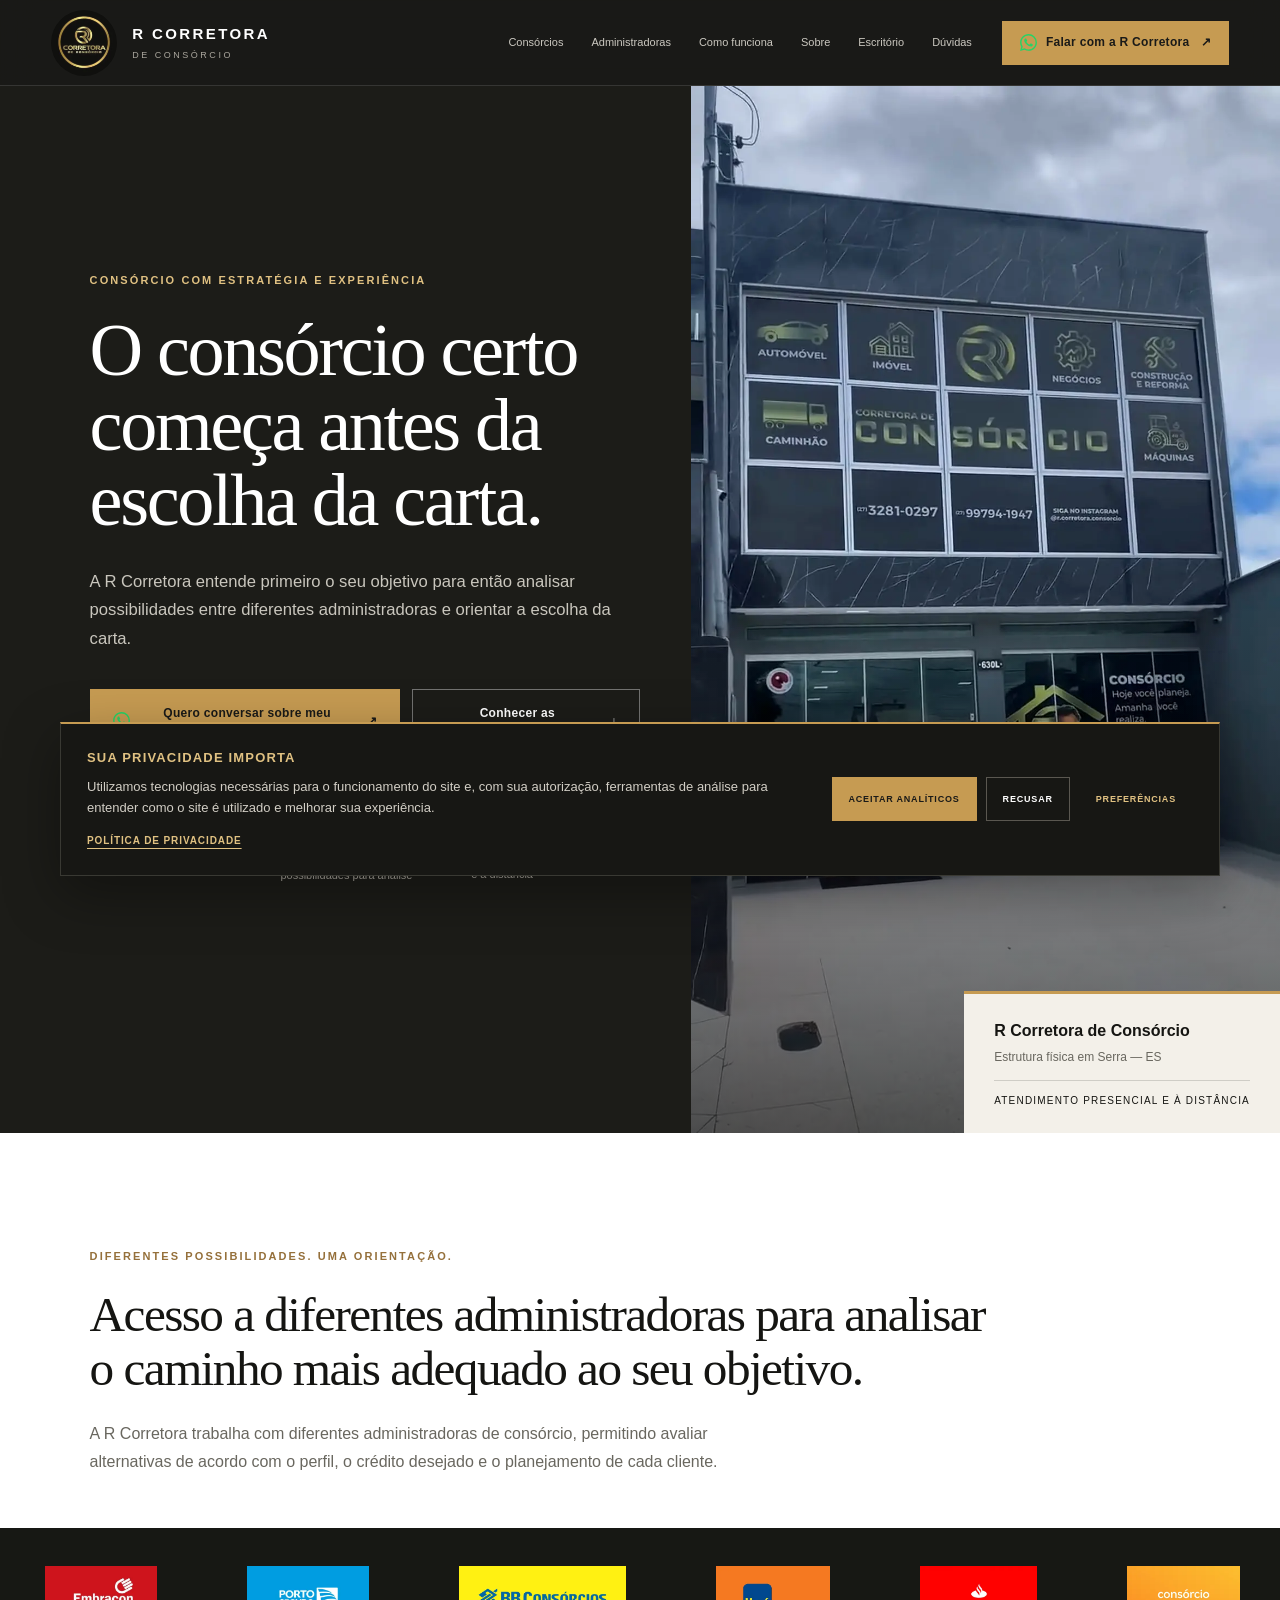
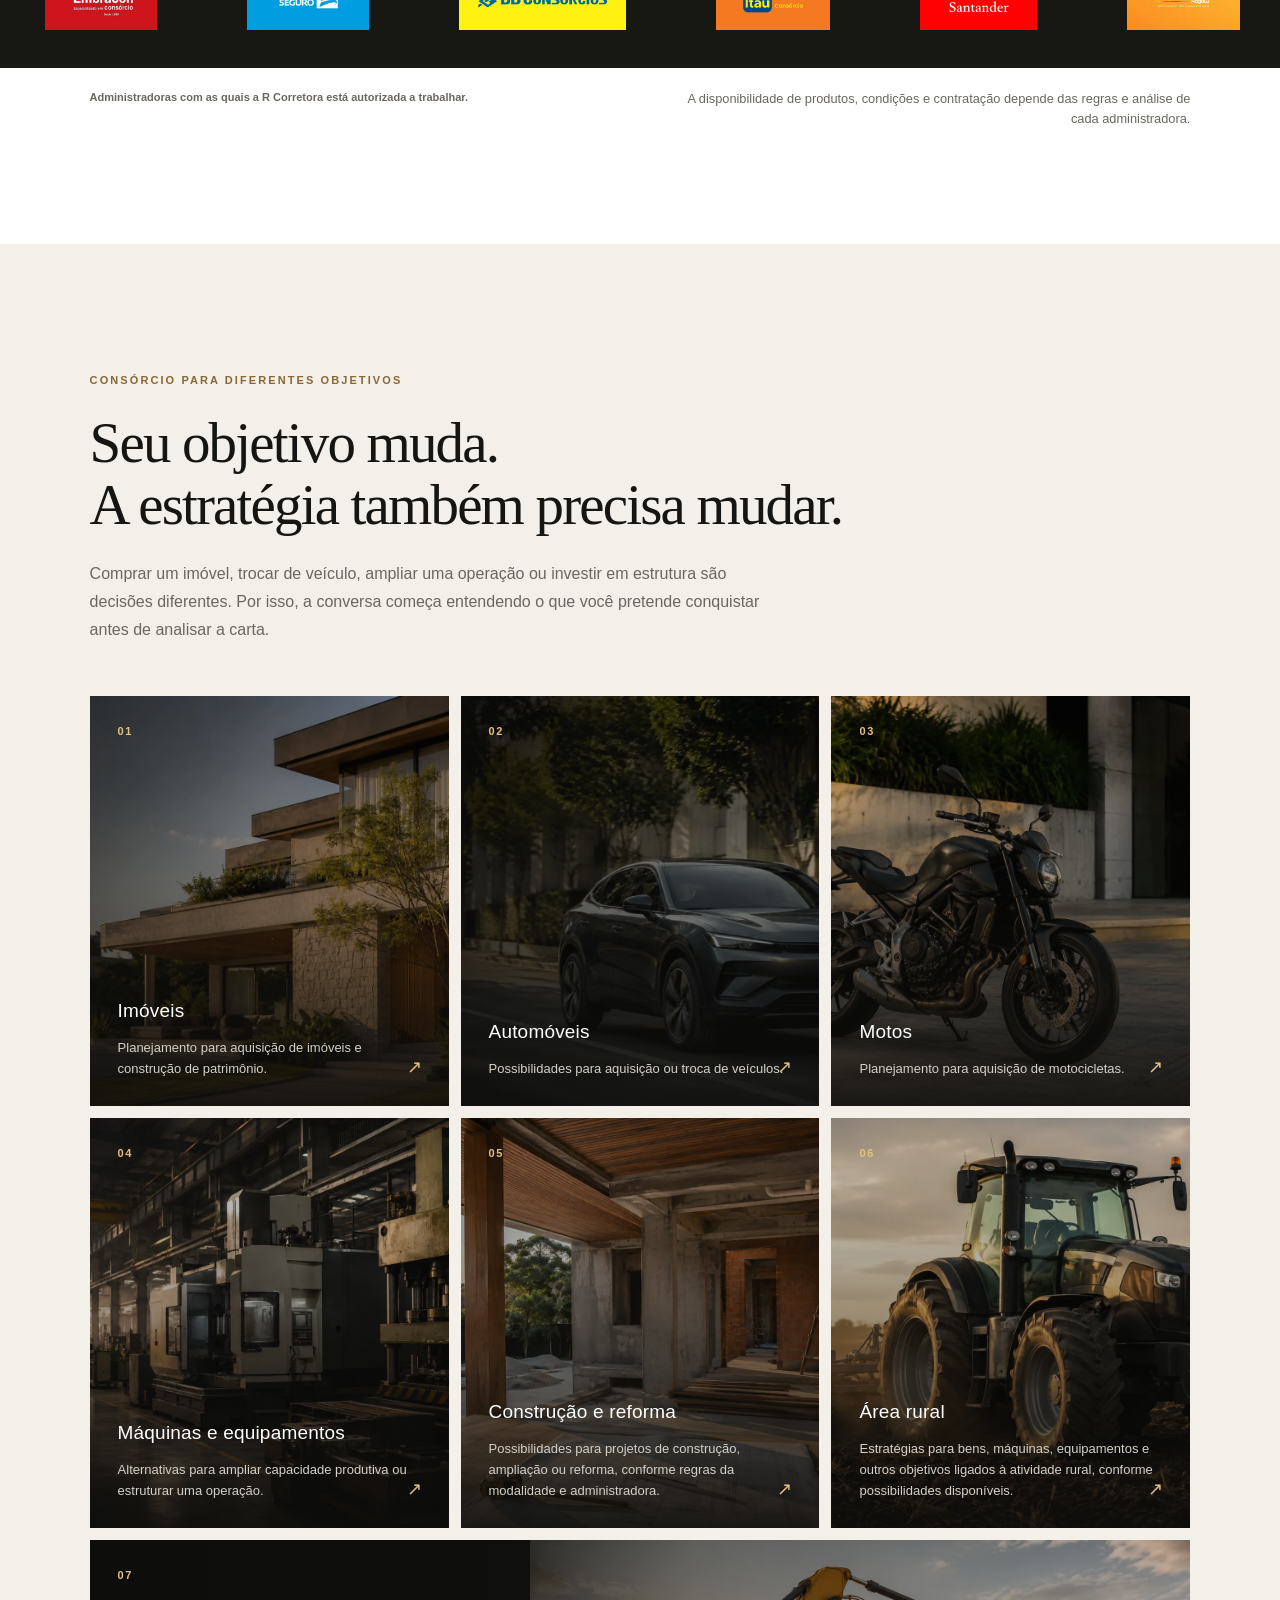
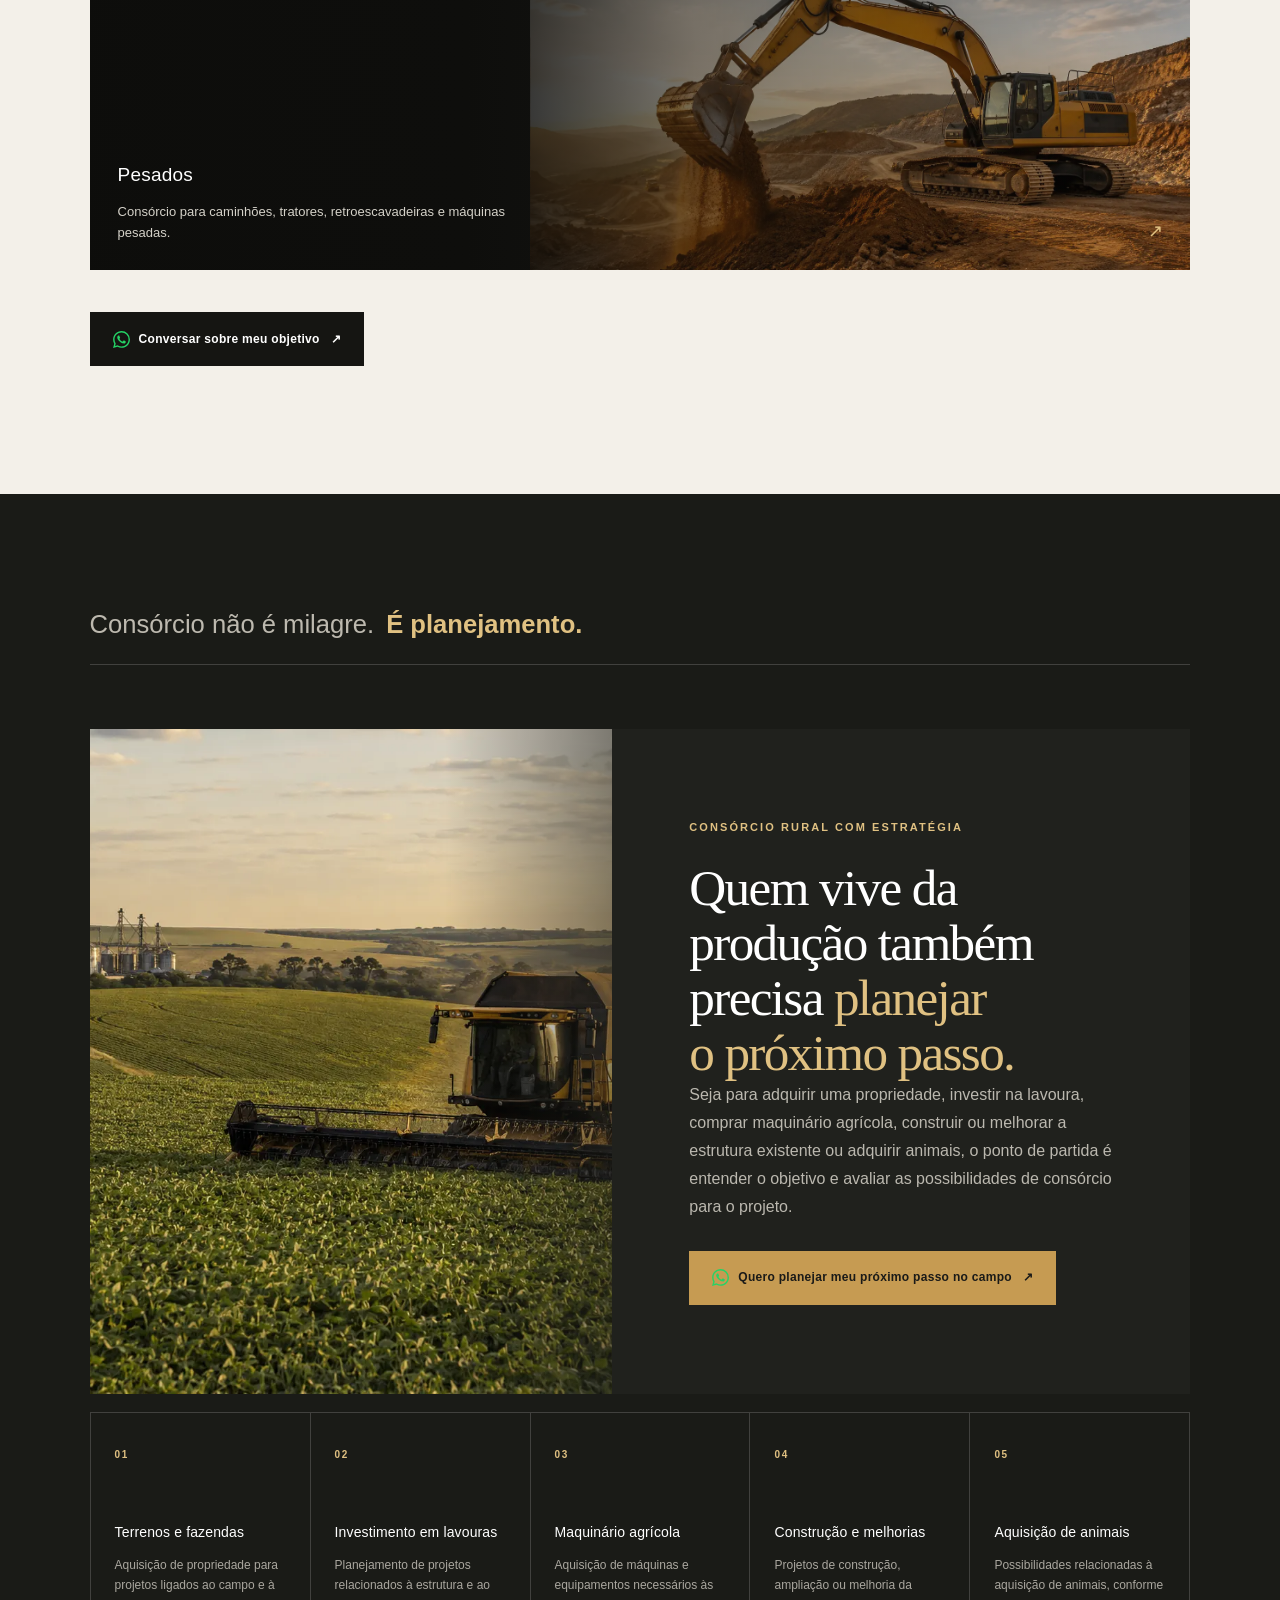
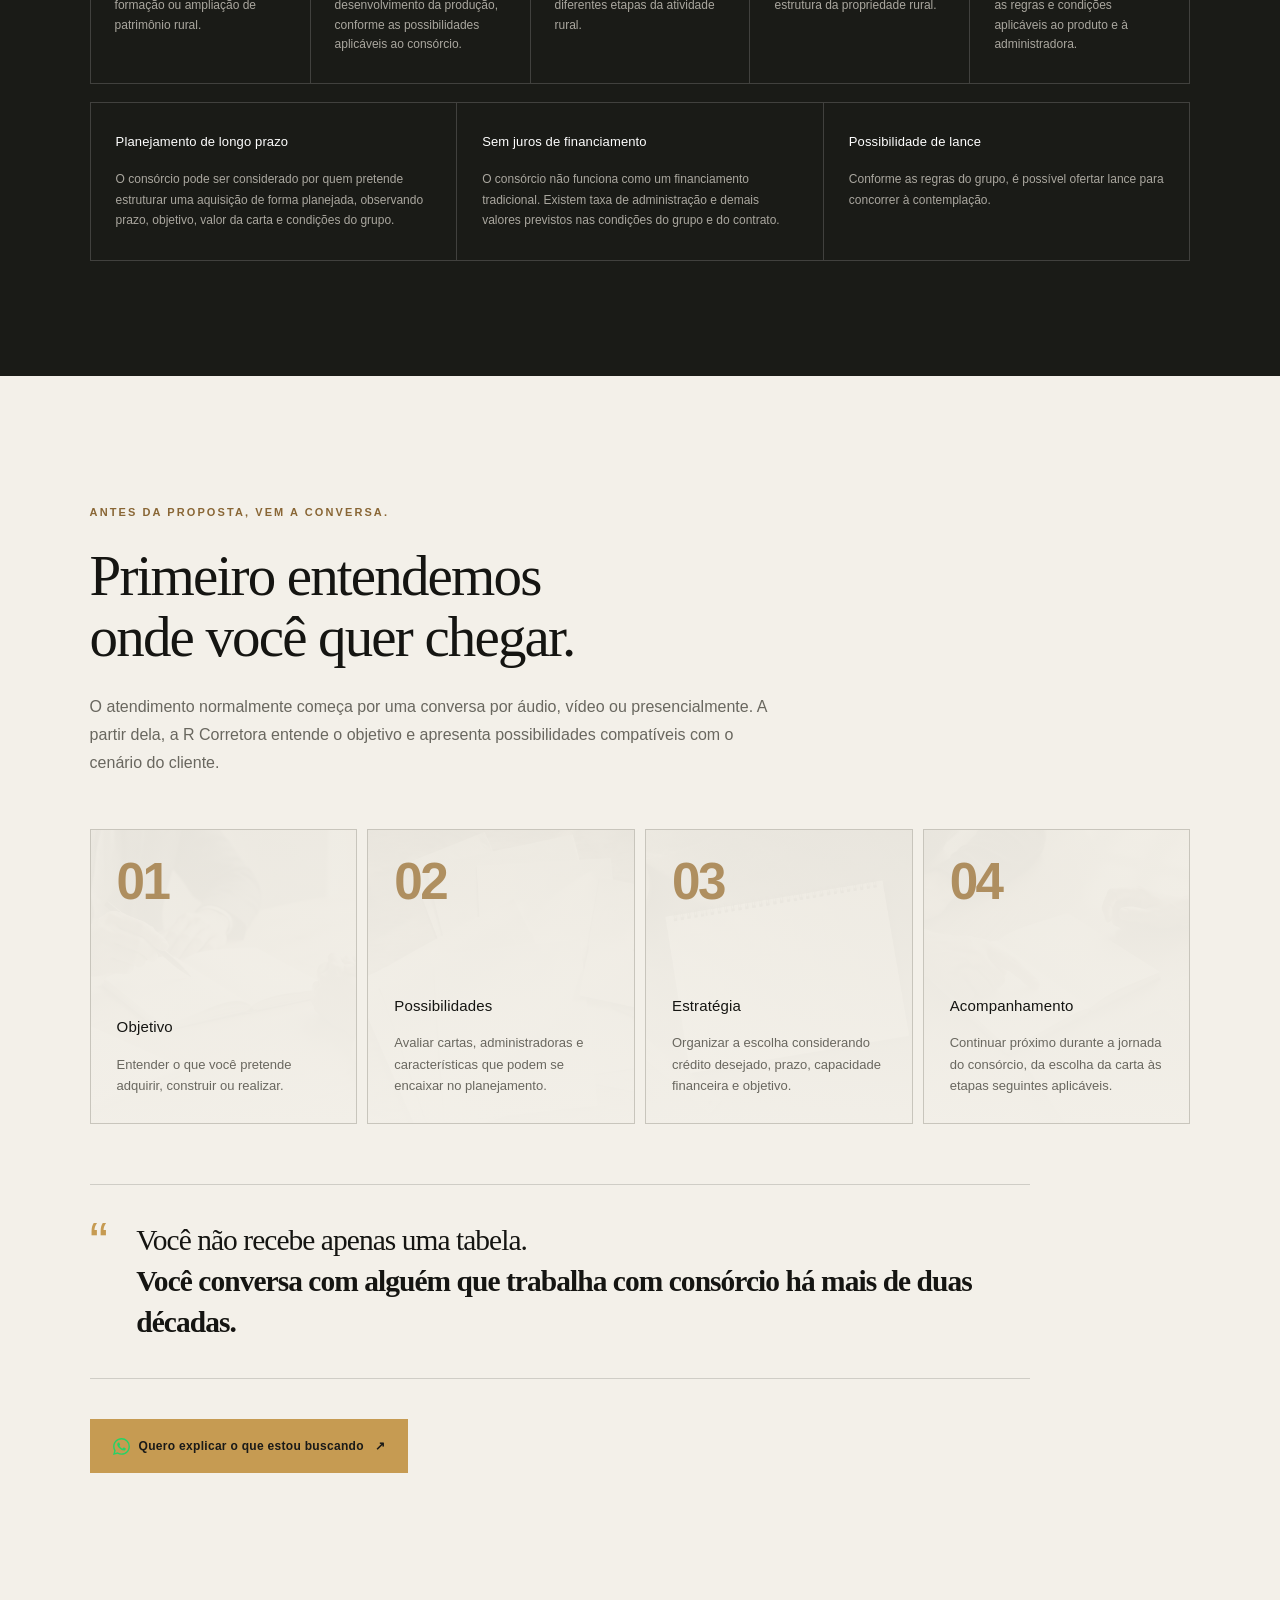
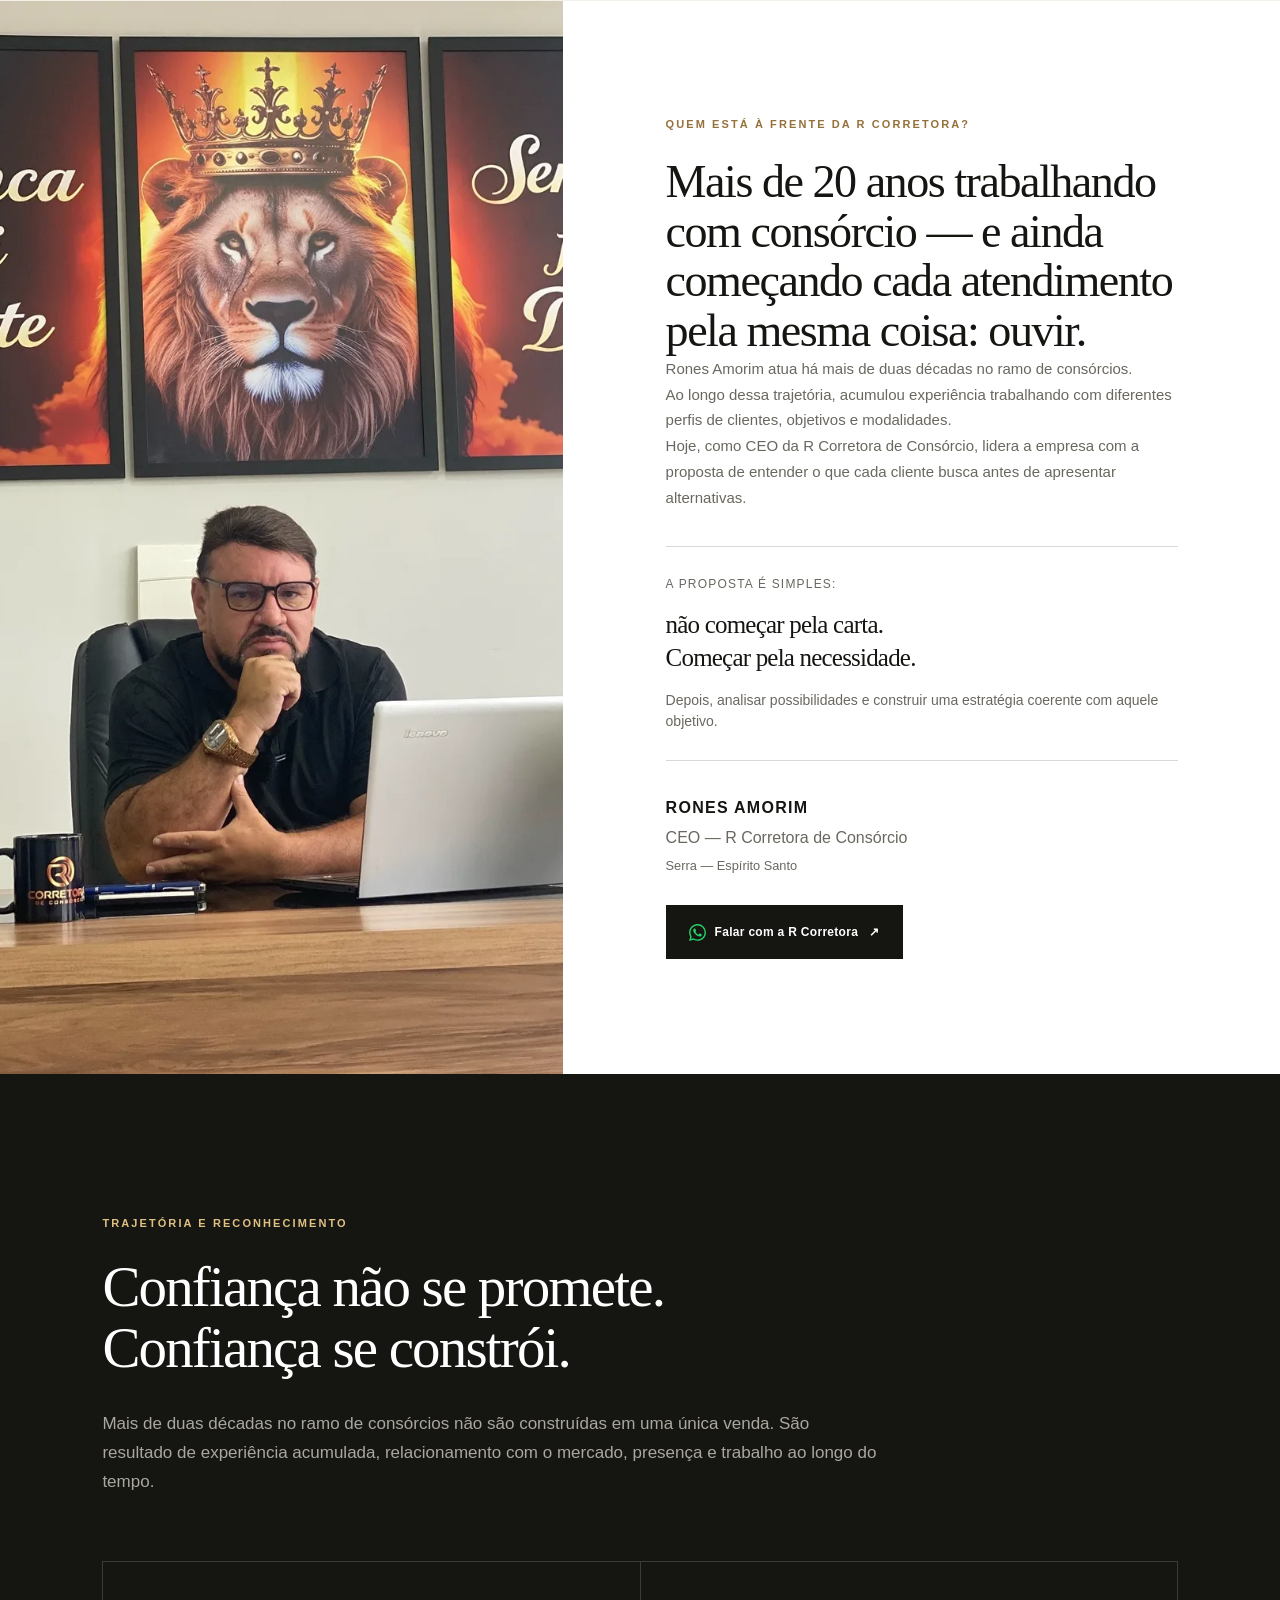
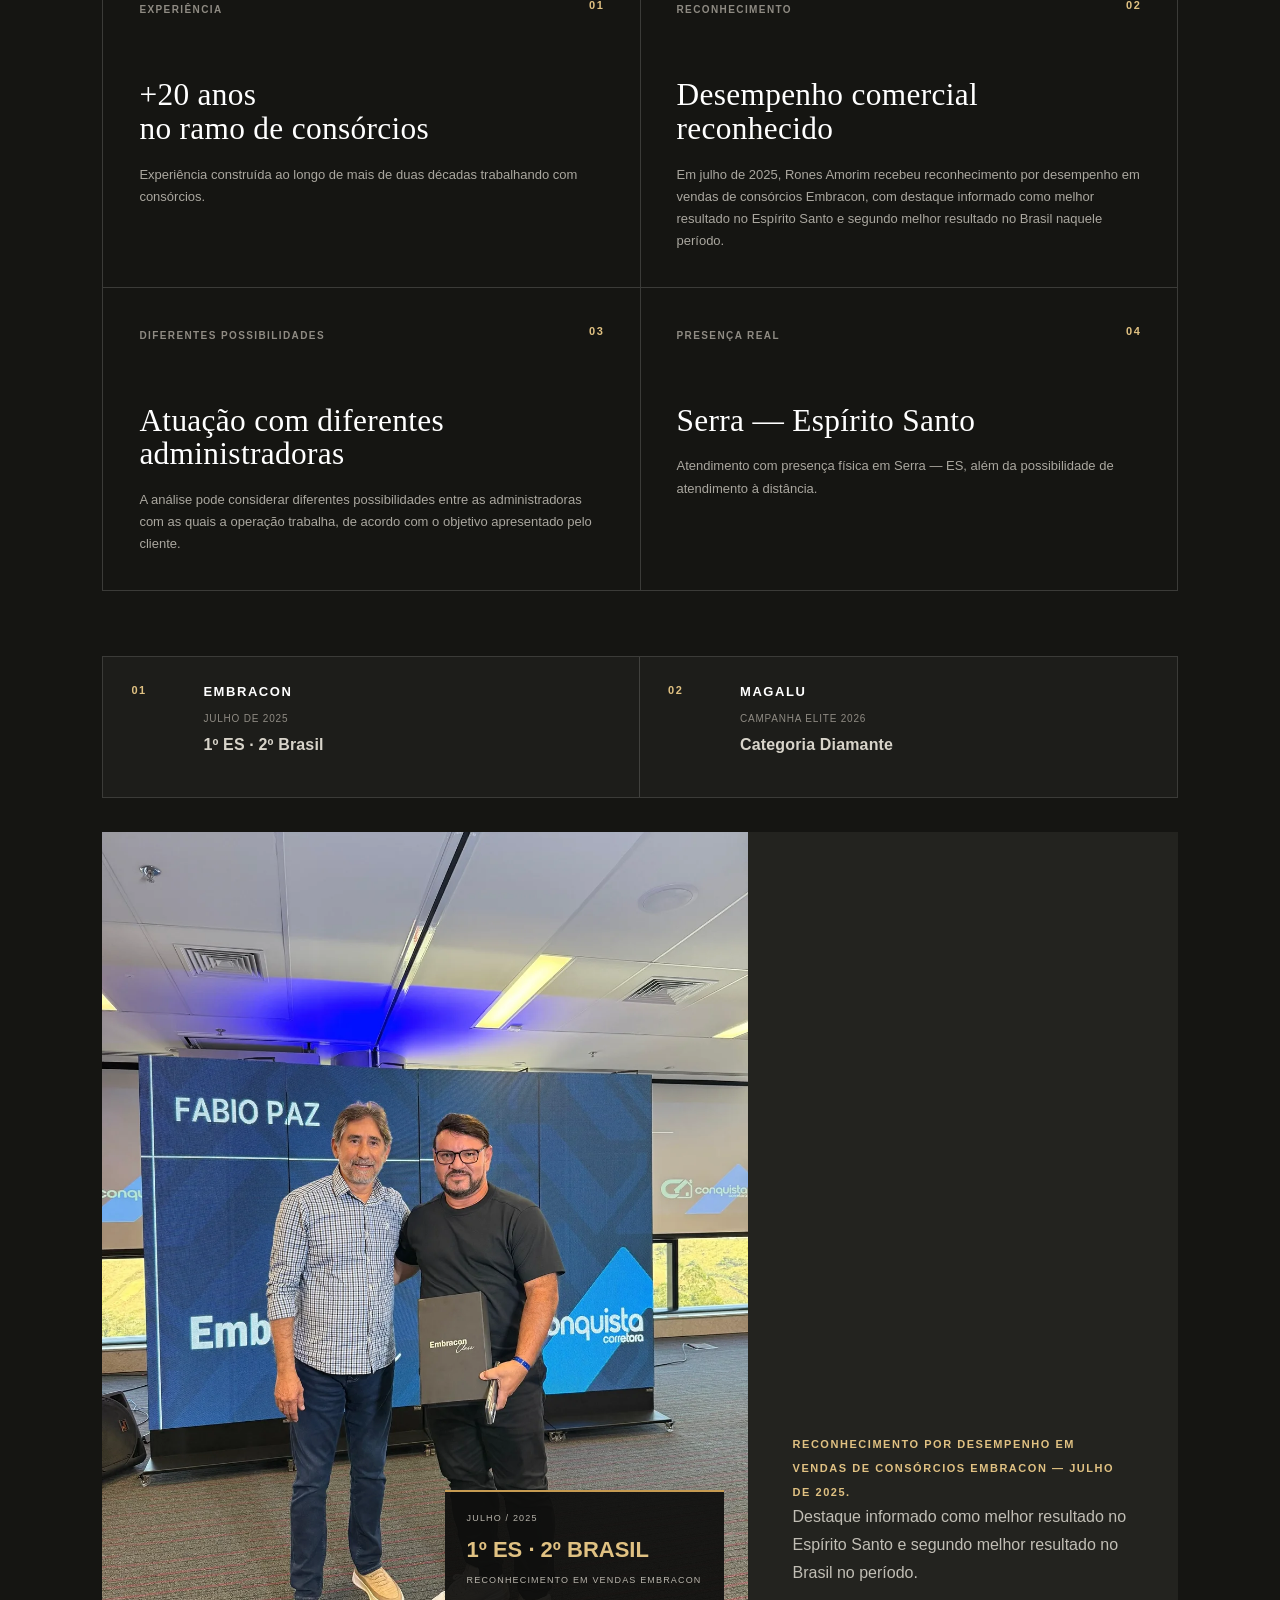
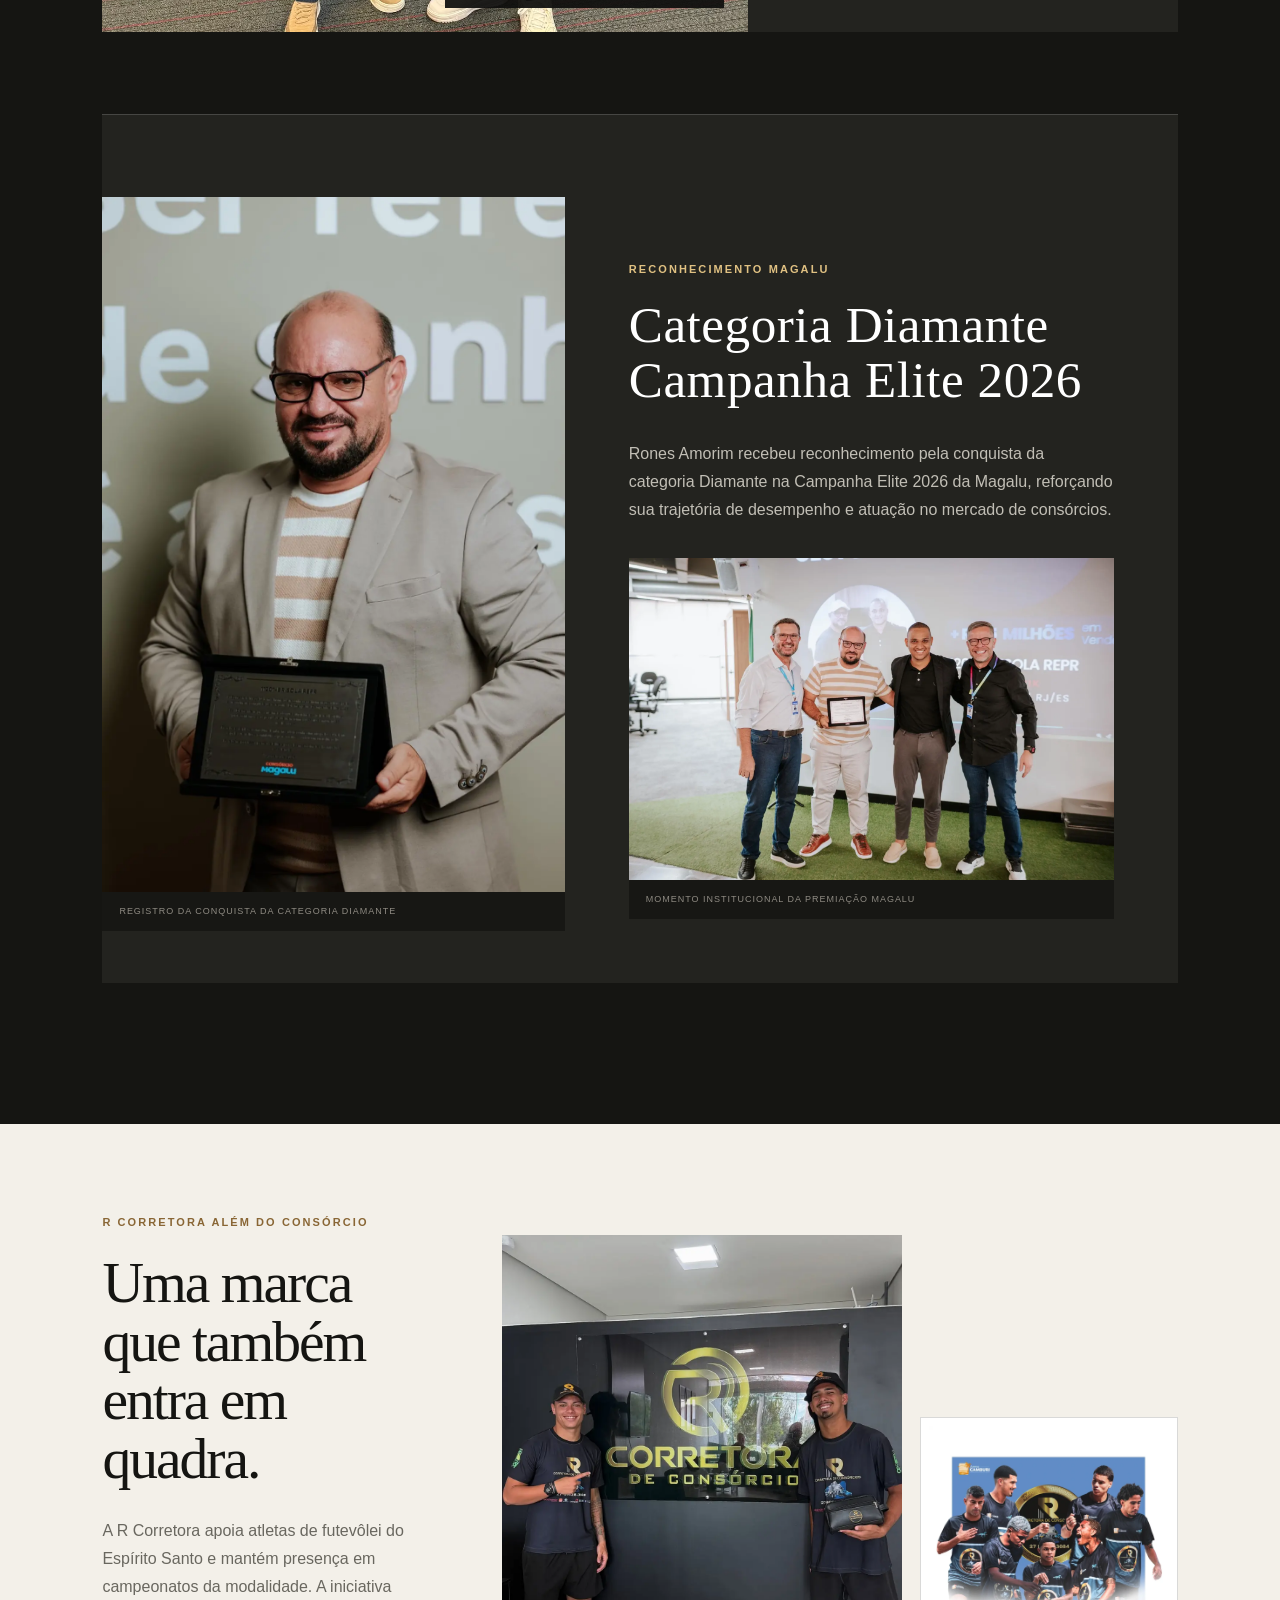
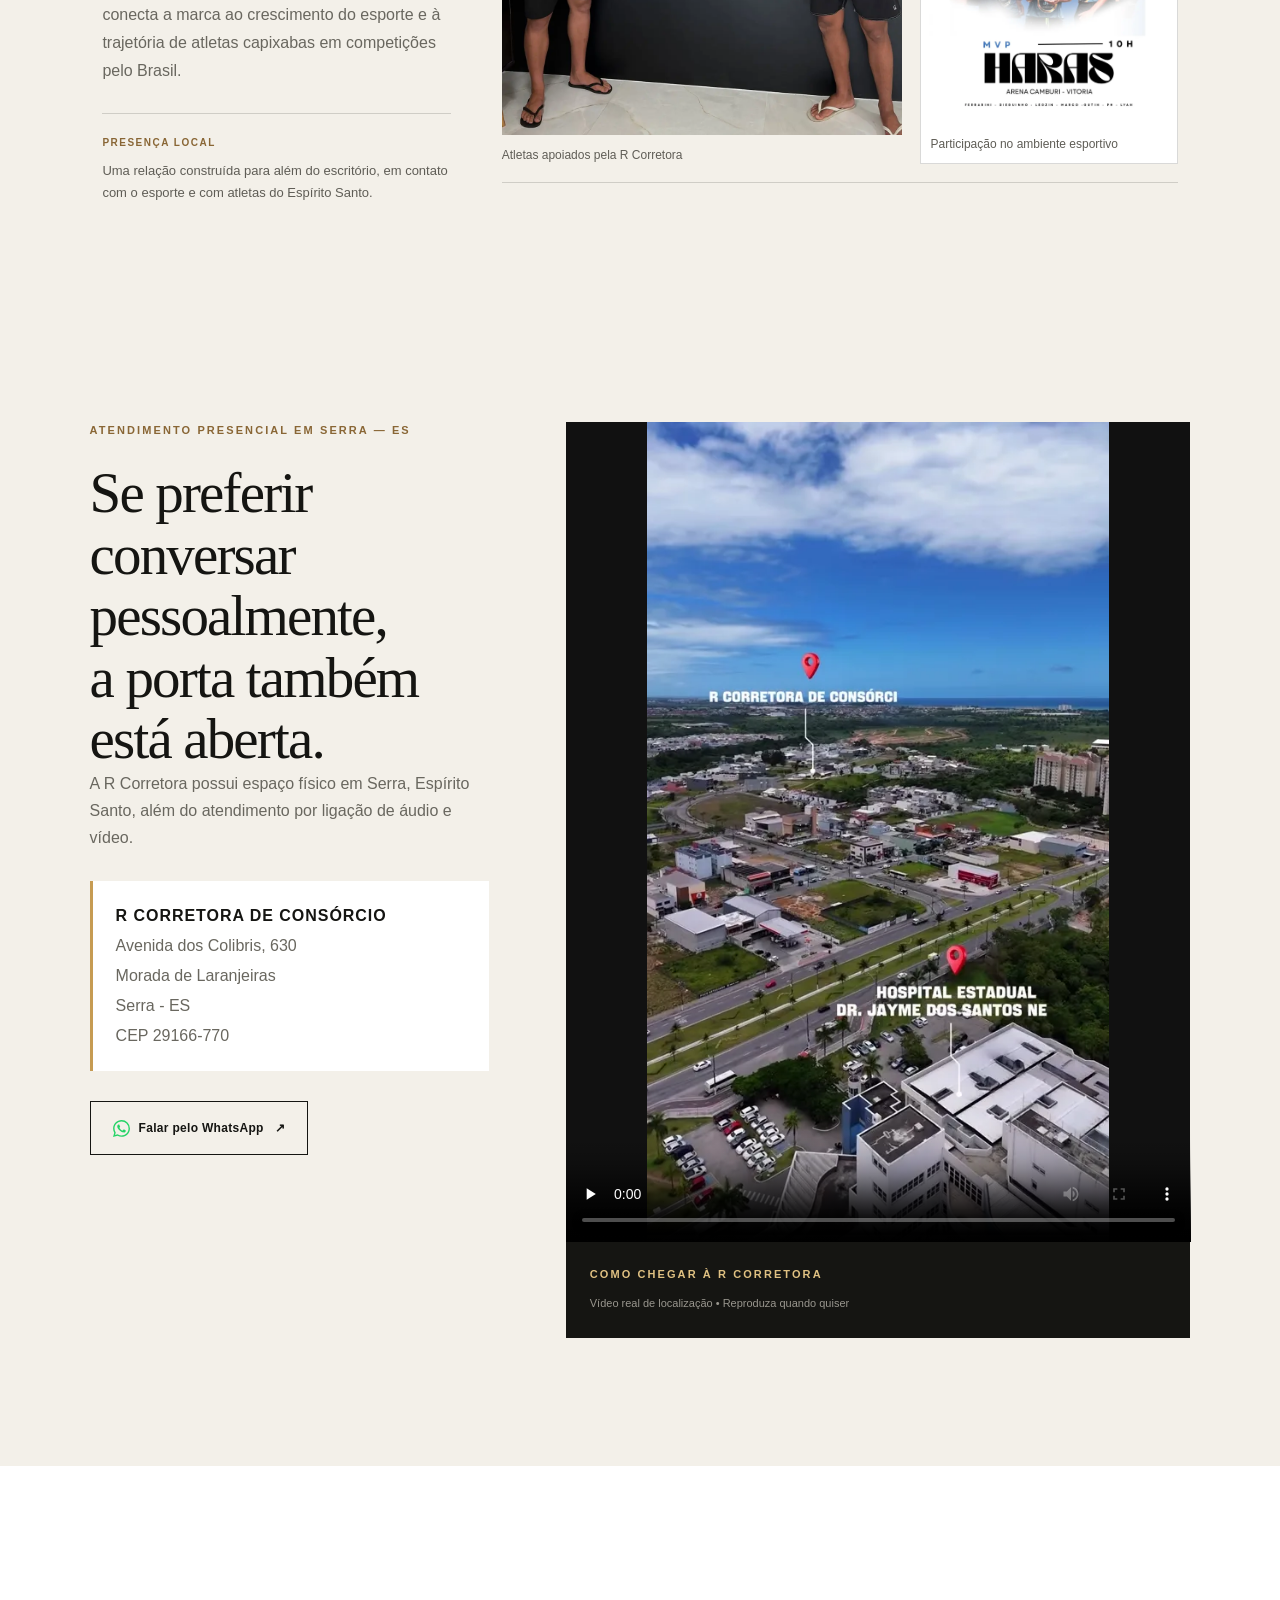
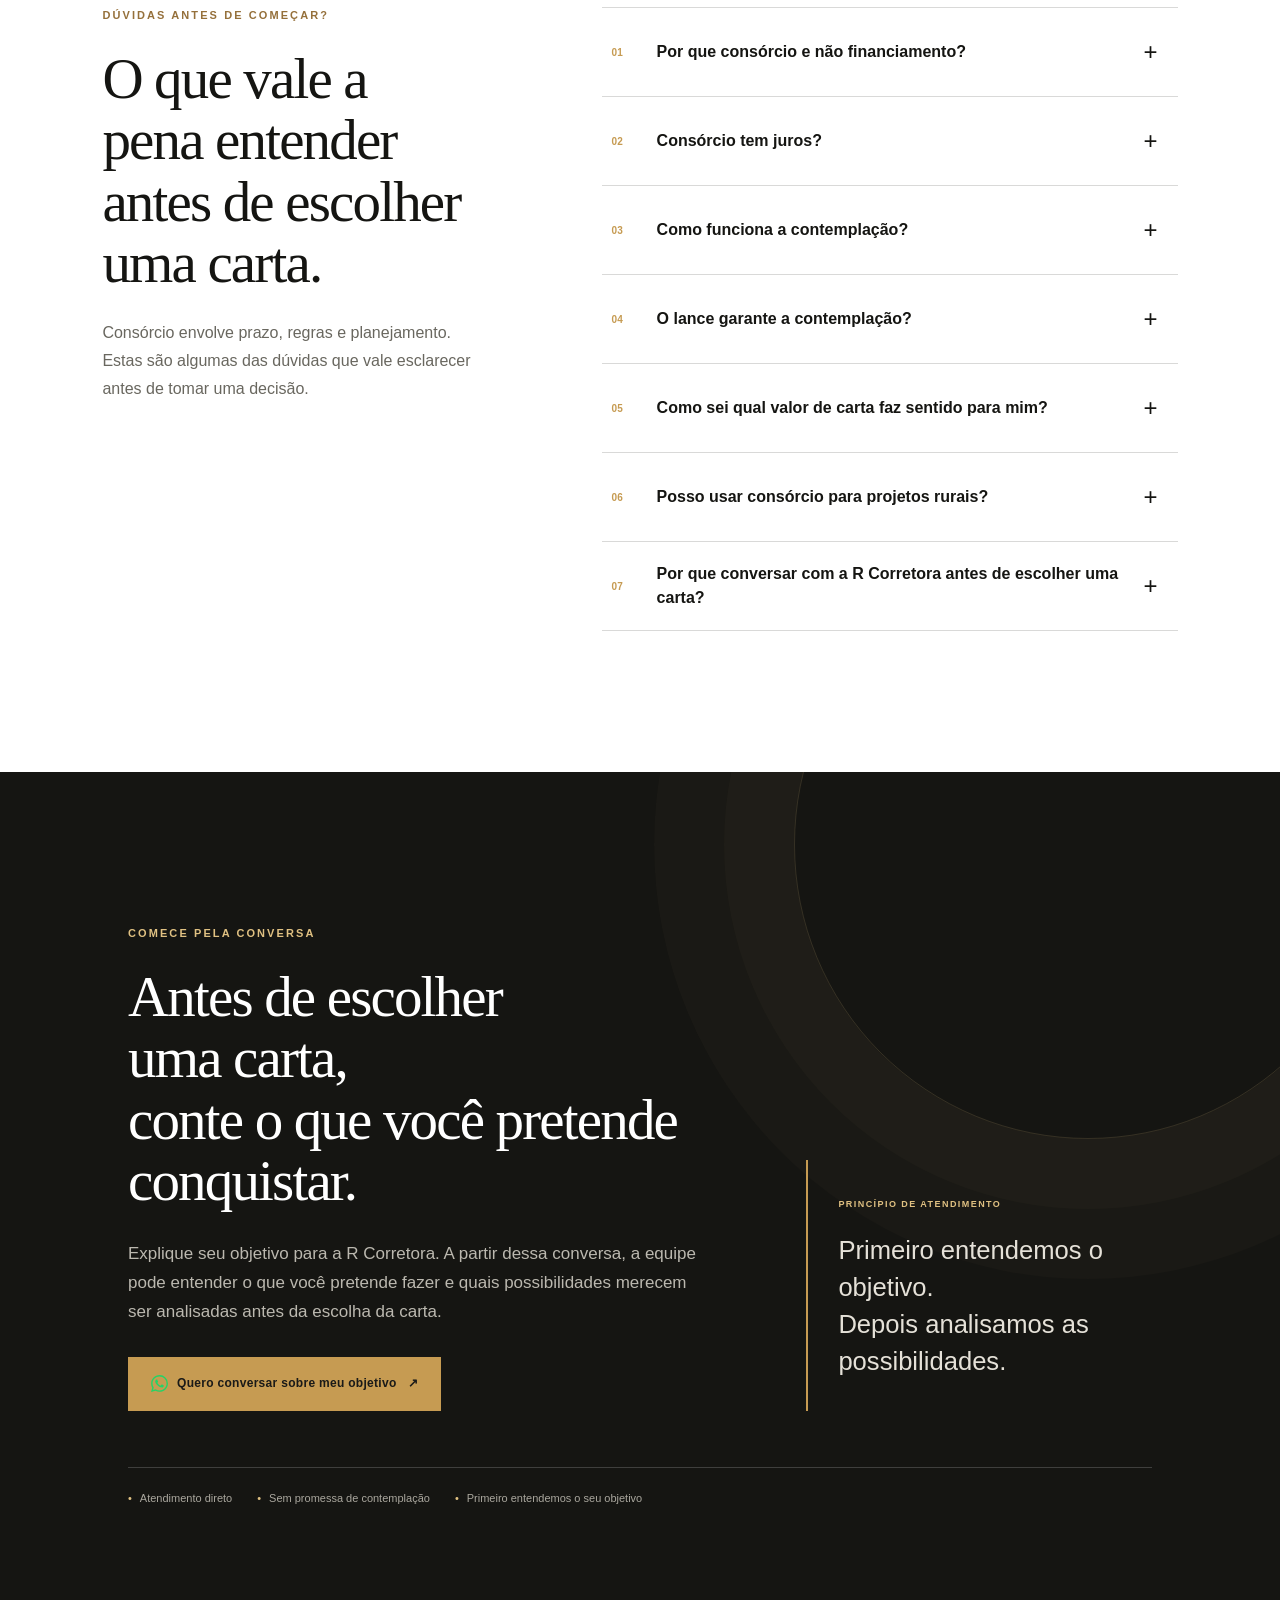
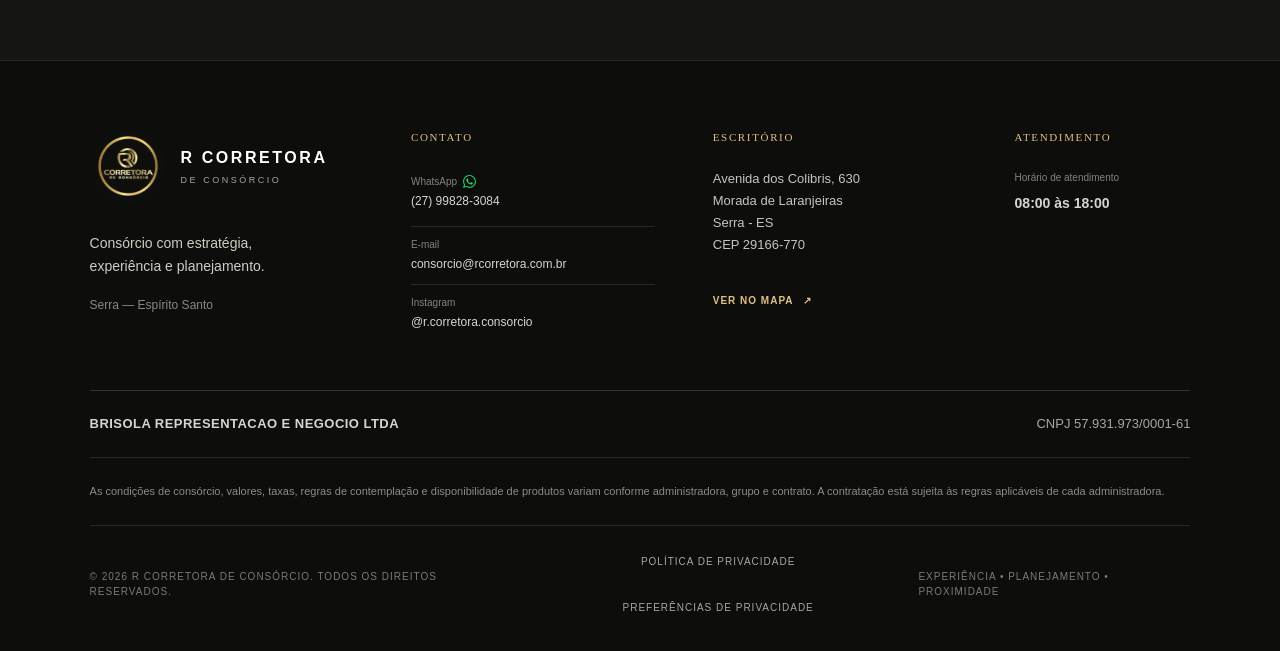
<file: index.html>
<!DOCTYPE html><html lang="pt-BR"><head><meta charSet="utf-8"/><meta name="viewport" content="width=device-width, initial-scale=1"/><link rel="preload" href="/logo-simbolo.webp" as="image"/><link rel="stylesheet" href="/assets/index-B4XeOnuD.css" data-rsc-css-href="/assets/index-B4XeOnuD.css" data-precedence="vite-rsc/importer-resources"/><title>R Corretora de Consórcio | Consórcios em Serra - ES</title><meta name="description" content="Consórcio com planejamento e atendimento direto em Serra, Espírito Santo. Conheça possibilidades para imóveis, veículos, máquinas, construção e projetos rurais."/><meta name="robots" content="index, follow"/><meta property="og:title" content="R Corretora de Consórcio | Consórcios em Serra - ES"/><meta property="og:description" content="Consórcio com planejamento e atendimento direto em Serra, Espírito Santo. Conheça possibilidades para imóveis, veículos, máquinas, construção e projetos rurais."/><meta property="og:url" content="https://rcorretora.com.br/"/><meta property="og:site_name" content="R Corretora de Consórcio"/><meta property="og:type" content="website"/><meta property="og:locale" content="pt_BR"/><meta property="og:image" content="https://rcorretora.com.br/rones-escritorio.webp"/><meta property="og:image:width" content="1200"/><meta property="og:image:height" content="1600"/><meta property="og:image:alt" content="Rones Amorim na R Corretora de Consórcio"/><meta name="twitter:card" content="summary_large_image"/><meta name="twitter:title" content="R Corretora de Consórcio | Consórcios em Serra - ES"/><meta name="twitter:description" content="Consórcio com planejamento e atendimento direto em Serra, Espírito Santo. Conheça possibilidades para imóveis, veículos, máquinas, construção e projetos rurais."/><meta name="twitter:image" content="https://rcorretora.com.br/rones-escritorio.webp"/><link rel="shortcut icon" href="/favicon-32.png"/><link rel="icon" href="/favicon-16.png" sizes="16x16" type="image/png"/><link rel="icon" href="/favicon-32.png" sizes="32x32" type="image/png"/><link rel="icon" href="/favicon.png" sizes="192x192" type="image/png"/><link rel="icon" href="/favicon-512.png" sizes="512x512" type="image/png"/><link rel="apple-touch-icon" href="/apple-touch-icon.png" sizes="180x180" type="image/png"/><link rel="canonical" href="https://rcorretora.com.br/"/>
</head><body class="antialiased"><script type="application/ld+json">{"@context":"https://schema.org","@graph":[{"@type":["Organization","LocalBusiness"],"@id":"https://rcorretora.com.br/#organization","name":"R Corretora de Consórcio","legalName":"BRISOLA REPRESENTACAO E NEGOCIO LTDA","taxID":"57.931.973/0001-61","url":"https://rcorretora.com.br/","telephone":"+55 27 99828-3084","email":"consorcio@rcorretora.com.br","description":"Consórcio com planejamento e atendimento direto em Serra, Espírito Santo.","address":{"@type":"PostalAddress","streetAddress":"Avenida dos Colibris, 630","addressLocality":"Serra","addressRegion":"ES","postalCode":"29166-770","addressCountry":"BR"},"logo":"https://rcorretora.com.br/logo-simbolo.webp","image":"https://rcorretora.com.br/fachada-r-corretora.webp","sameAs":["https://www.instagram.com/r.corretora.consorcio/"]},{"@type":"Person","@id":"https://rcorretora.com.br/#rones-amorim","name":"Rones Amorim","jobTitle":"CEO","worksFor":{"@id":"https://rcorretora.com.br/#organization"}},{"@type":"FAQPage","@id":"https://rcorretora.com.br/#faq","mainEntity":[{"@type":"Question","name":"Por que consórcio e não financiamento?","acceptedAnswer":{"@type":"Answer","text":"São formas diferentes de aquisição. No financiamento, normalmente há liberação do crédito após aprovação e cobrança de juros sobre a operação. No consórcio, a aquisição depende da contemplação e existem custos e regras próprios do grupo. A escolha depende do objetivo, prazo e situação de cada cliente."}},{"@type":"Question","name":"Consórcio tem juros?","acceptedAnswer":{"@type":"Answer","text":"O consórcio não utiliza juros de financiamento da mesma forma que uma operação tradicional de crédito. Entretanto, existem custos como taxa de administração e outros valores previstos nas condições do grupo e do contrato. Por isso, a análise deve considerar o custo total e não apenas a parcela."}},{"@type":"Question","name":"Como funciona a contemplação?","acceptedAnswer":{"@type":"Answer","text":"A contemplação ocorre conforme as regras do grupo, normalmente por sorteio ou lance. Não existe garantia de uma data específica de contemplação, por isso o prazo e o planejamento precisam fazer parte da decisão."}},{"@type":"Question","name":"O lance garante a contemplação?","acceptedAnswer":{"@type":"Answer","text":"Não. O lance permite concorrer à contemplação conforme as regras do grupo, mas sua oferta não significa contemplação garantida. As condições e resultados variam de acordo com cada grupo."}},{"@type":"Question","name":"Como sei qual valor de carta faz sentido para mim?","acceptedAnswer":{"@type":"Answer","text":"O ponto de partida é o objetivo. Antes de escolher uma carta, é importante entender o que você pretende adquirir, o prazo que faz sentido e as condições que cabem no planejamento. É justamente essa conversa que orienta a análise das possibilidades."}},{"@type":"Question","name":"Posso usar consórcio para projetos rurais?","acceptedAnswer":{"@type":"Answer","text":"Existem possibilidades de consórcio relacionadas a diferentes objetivos no campo, como propriedade rural, maquinário agrícola, construção ou melhorias e outras necessidades previstas no produto. A possibilidade específica deve ser confirmada conforme a administradora, o grupo e o bem pretendido."}},{"@type":"Question","name":"Por que conversar com a R Corretora antes de escolher uma carta?","acceptedAnswer":{"@type":"Answer","text":"Porque a proposta do atendimento é começar pelo objetivo, e não pela venda de uma carta específica. A empresa é liderada por Rones Amorim, que atua há mais de 20 anos no ramo de consórcios, e analisa as possibilidades a partir do que o cliente pretende realizar."}}]}]}</script><header class="site-header"><a class="brand" href="#inicio" aria-label="R Corretora — início"><span class="brand-lockup"><img class="brand-symbol" src="/logo-simbolo.webp" alt="" width="256" height="256"/><span class="brand-wordmark"><b>R CORRETORA</b><small>DE CONSÓRCIO</small></span></span></a><nav class="desktop-nav" aria-label="Navegação principal"><a href="#consorcios">Consórcios</a><a href="#administradoras">Administradoras</a><a href="#como-funciona">Como funciona</a><a href="#rones">Sobre</a><a href="#escritorio">Escritório</a><a href="#duvidas">Dúvidas</a></nav><a class="button button-gold header-cta" href="https://wa.me/5527998283084?text=Ol%C3%A1!%20Vim%20pelo%20site%20da%20R%20Corretora%20e%20gostaria%20de%20conversar%20sobre%20cons%C3%B3rcio." data-cta-origin="header" data-track-event="whatsapp_click" data-cta-location="header" data-cta-label="falar_com_a_r_corretora" target="_blank" rel="noopener noreferrer"><svg class="whatsapp-mark" aria-hidden="true" focusable="false" viewBox="0 0 24 24"><path d="M17.472 14.382c-.297-.149-1.758-.867-2.03-.967-.273-.099-.471-.148-.67.15-.197.297-.767.966-.94 1.164-.173.199-.347.223-.644.075-.297-.15-1.255-.463-2.39-1.475-.883-.788-1.48-1.761-1.653-2.059-.173-.297-.018-.458.13-.606.134-.133.298-.347.446-.52.149-.174.198-.298.298-.497.099-.198.05-.371-.025-.52-.075-.149-.669-1.612-.916-2.207-.242-.579-.487-.5-.669-.51-.173-.009-.371-.011-.57-.011-.198 0-.52.074-.792.372-.273.297-1.04 1.016-1.04 2.479s1.065 2.876 1.213 3.074c.149.198 2.095 3.2 5.076 4.487.709.306 1.262.489 1.693.625.712.226 1.36.194 1.872.118.571-.085 1.758-.719 2.006-1.413.248-.694.248-1.289.173-1.413-.074-.124-.272-.198-.57-.347m-5.421 7.403h-.004a9.87 9.87 0 0 1-5.031-1.378l-.361-.214-3.741.981.998-3.648-.235-.374a9.86 9.86 0 0 1-1.51-5.26c.001-5.45 4.436-9.884 9.888-9.884 2.64 0 5.122 1.03 6.988 2.898a9.825 9.825 0 0 1 2.893 6.99c-.003 5.45-4.437 9.884-9.885 9.884m8.413-18.297A11.815 11.815 0 0 0 12.05 0C5.495 0 .16 5.335.157 11.892c0 2.096.547 4.14 1.588 5.945L.057 24l6.304-1.654a11.882 11.882 0 0 0 5.683 1.448h.005c6.554 0 11.89-5.335 11.893-11.893a11.821 11.821 0 0 0-3.48-8.413Z"></path></svg>Falar com a R Corretora <span aria-hidden="true">↗</span></a><details class="mobile-menu"><summary aria-label="Abrir menu"><span>Menu</span><b aria-hidden="true">+</b></summary><nav aria-label="Navegação móvel"><a href="#consorcios">Consórcios</a><a href="#administradoras">Administradoras</a><a href="#como-funciona">Como funciona</a><a href="#rones">Sobre</a><a href="#escritorio">Escritório</a><a href="#duvidas">Dúvidas</a><a class="mobile-menu-cta" href="https://wa.me/5527998283084?text=Ol%C3%A1!%20Vim%20pelo%20site%20da%20R%20Corretora%20e%20gostaria%20de%20conversar%20sobre%20cons%C3%B3rcio." data-cta-origin="header" data-track-event="whatsapp_click" data-cta-location="header" data-cta-label="falar_com_a_r_corretora" target="_blank" rel="noopener noreferrer"><svg class="whatsapp-mark" aria-hidden="true" focusable="false" viewBox="0 0 24 24"><path d="M17.472 14.382c-.297-.149-1.758-.867-2.03-.967-.273-.099-.471-.148-.67.15-.197.297-.767.966-.94 1.164-.173.199-.347.223-.644.075-.297-.15-1.255-.463-2.39-1.475-.883-.788-1.48-1.761-1.653-2.059-.173-.297-.018-.458.13-.606.134-.133.298-.347.446-.52.149-.174.198-.298.298-.497.099-.198.05-.371-.025-.52-.075-.149-.669-1.612-.916-2.207-.242-.579-.487-.5-.669-.51-.173-.009-.371-.011-.57-.011-.198 0-.52.074-.792.372-.273.297-1.04 1.016-1.04 2.479s1.065 2.876 1.213 3.074c.149.198 2.095 3.2 5.076 4.487.709.306 1.262.489 1.693.625.712.226 1.36.194 1.872.118.571-.085 1.758-.719 2.006-1.413.248-.694.248-1.289.173-1.413-.074-.124-.272-.198-.57-.347m-5.421 7.403h-.004a9.87 9.87 0 0 1-5.031-1.378l-.361-.214-3.741.981.998-3.648-.235-.374a9.86 9.86 0 0 1-1.51-5.26c.001-5.45 4.436-9.884 9.888-9.884 2.64 0 5.122 1.03 6.988 2.898a9.825 9.825 0 0 1 2.893 6.99c-.003 5.45-4.437 9.884-9.885 9.884m8.413-18.297A11.815 11.815 0 0 0 12.05 0C5.495 0 .16 5.335.157 11.892c0 2.096.547 4.14 1.588 5.945L.057 24l6.304-1.654a11.882 11.882 0 0 0 5.683 1.448h.005c6.554 0 11.89-5.335 11.893-11.893a11.821 11.821 0 0 0-3.48-8.413Z"></path></svg>Falar com a R Corretora <span aria-hidden="true">↗</span></a></nav></details></header><main><section class="hero" id="inicio"><div class="hero-copy reveal"><p class="eyebrow">Consórcio com estratégia e experiência</p><h1>O consórcio certo começa antes da escolha da carta.</h1><p class="lead">A R Corretora entende primeiro o seu objetivo para então analisar possibilidades entre diferentes administradoras e orientar a escolha da carta.</p><div class="hero-actions"><a class="button button-gold" href="https://wa.me/5527998283084?text=Ol%C3%A1!%20Vim%20pelo%20site%20da%20R%20Corretora%20e%20gostaria%20de%20entender%20qual%20caminho%20de%20cons%C3%B3rcio%20faz%20mais%20sentido%20para%20o%20meu%20objetivo." data-cta-origin="hero" data-track-event="whatsapp_click" data-cta-location="hero" data-cta-label="quero_conversar_sobre_meu_objetivo" target="_blank" rel="noopener noreferrer"><svg class="whatsapp-mark" aria-hidden="true" focusable="false" viewBox="0 0 24 24"><path d="M17.472 14.382c-.297-.149-1.758-.867-2.03-.967-.273-.099-.471-.148-.67.15-.197.297-.767.966-.94 1.164-.173.199-.347.223-.644.075-.297-.15-1.255-.463-2.39-1.475-.883-.788-1.48-1.761-1.653-2.059-.173-.297-.018-.458.13-.606.134-.133.298-.347.446-.52.149-.174.198-.298.298-.497.099-.198.05-.371-.025-.52-.075-.149-.669-1.612-.916-2.207-.242-.579-.487-.5-.669-.51-.173-.009-.371-.011-.57-.011-.198 0-.52.074-.792.372-.273.297-1.04 1.016-1.04 2.479s1.065 2.876 1.213 3.074c.149.198 2.095 3.2 5.076 4.487.709.306 1.262.489 1.693.625.712.226 1.36.194 1.872.118.571-.085 1.758-.719 2.006-1.413.248-.694.248-1.289.173-1.413-.074-.124-.272-.198-.57-.347m-5.421 7.403h-.004a9.87 9.87 0 0 1-5.031-1.378l-.361-.214-3.741.981.998-3.648-.235-.374a9.86 9.86 0 0 1-1.51-5.26c.001-5.45 4.436-9.884 9.888-9.884 2.64 0 5.122 1.03 6.988 2.898a9.825 9.825 0 0 1 2.893 6.99c-.003 5.45-4.437 9.884-9.885 9.884m8.413-18.297A11.815 11.815 0 0 0 12.05 0C5.495 0 .16 5.335.157 11.892c0 2.096.547 4.14 1.588 5.945L.057 24l6.304-1.654a11.882 11.882 0 0 0 5.683 1.448h.005c6.554 0 11.89-5.335 11.893-11.893a11.821 11.821 0 0 0-3.48-8.413Z"></path></svg>Quero conversar sobre meu objetivo <span aria-hidden="true">↗</span></a><a class="button button-secondary" href="#consorcios">Conhecer as possibilidades <span aria-hidden="true">↓</span></a></div><div class="proof-row" aria-label="Diferenciais"><span><b>+20 anos</b> de experiência do CEO no ramo</span><span><b>Diferentes administradoras</b> possibilidades para análise</span><span><b>Serra — ES</b> atendimento presencial<br/>e à distância</span></div></div><div class="hero-visual hero-visual--facade reveal"><picture><img src="/fachada-r-corretora.webp" alt="Fachada real da R Corretora de Consórcio em Serra, Espírito Santo" width="1080" height="1920" fetchPriority="high"/></picture><div class="identity-card"><b>R Corretora de Consórcio</b><span>Estrutura física em Serra — ES</span><small>Atendimento presencial e à distância</small></div></div></section><section class="administrators" id="administradoras" aria-labelledby="admin-title"><div class="section-intro compact reveal"><p class="eyebrow">Diferentes possibilidades. Uma orientação.</p><h2 id="admin-title">Acesso a diferentes administradoras para analisar o caminho mais adequado ao seu objetivo.</h2><p>A R Corretora trabalha com diferentes administradoras de consórcio, permitindo avaliar alternativas de acordo com o perfil, o crédito desejado e o planejamento de cada cliente.</p></div><div class="logo-marquee reveal" aria-label="Administradoras com as quais a R Corretora está autorizada a trabalhar"><div class="marquee-track"><div class="logo-row logo-row-a"><img class="logo-row__logo logo-row__logo--embracon" src="/admin-embracon.webp" alt="Embracon" width="384" height="220" loading="eager" fetchPriority="low"/><img class="logo-row__logo logo-row__logo--porto" src="/admin-porto.webp" alt="Porto Seguro Consórcio" width="420" height="220" loading="eager" fetchPriority="low"/><img class="logo-row__logo logo-row__logo--bb" src="/admin-bb.webp" alt="BB Consórcios" width="574" height="220" loading="eager" fetchPriority="low"/><img class="logo-row__logo logo-row__logo--itau" src="/admin-itau.webp" alt="Itaú Consórcio" width="391" height="220" loading="eager" fetchPriority="low"/><img class="logo-row__logo logo-row__logo--santander" src="/admin-santander.webp" alt="Santander Consórcio" width="402" height="220" loading="eager" fetchPriority="low"/><img class="logo-row__logo logo-row__logo--magalu" src="/admin-magalu.webp" alt="Consórcio Magalu" width="391" height="220" loading="eager" fetchPriority="low"/><img class="logo-row__logo logo-row__logo--volkswagen" src="/admin-volkswagen-novo.png" alt="Consórcio Nacional Volkswagen" width="474" height="474" loading="eager" fetchPriority="low"/></div><div class="logo-row logo-row-b" aria-hidden="true"><img class="logo-row__logo logo-row__logo--embracon" src="/admin-embracon.webp" alt="" width="384" height="220" loading="eager" fetchPriority="low"/><img class="logo-row__logo logo-row__logo--porto" src="/admin-porto.webp" alt="" width="420" height="220" loading="eager" fetchPriority="low"/><img class="logo-row__logo logo-row__logo--bb" src="/admin-bb.webp" alt="" width="574" height="220" loading="eager" fetchPriority="low"/><img class="logo-row__logo logo-row__logo--itau" src="/admin-itau.webp" alt="" width="391" height="220" loading="eager" fetchPriority="low"/><img class="logo-row__logo logo-row__logo--santander" src="/admin-santander.webp" alt="" width="402" height="220" loading="eager" fetchPriority="low"/><img class="logo-row__logo logo-row__logo--magalu" src="/admin-magalu.webp" alt="" width="391" height="220" loading="eager" fetchPriority="low"/><img class="logo-row__logo logo-row__logo--volkswagen" src="/admin-volkswagen-novo.png" alt="" width="474" height="474" loading="eager" fetchPriority="low"/></div></div></div><div class="admin-notes"><p>Administradoras com as quais a R Corretora está autorizada a trabalhar.</p><small>A disponibilidade de produtos, condições e contratação depende das regras e análise de cada administradora.</small></div></section><section class="modalities section-light" id="consorcios"><div class="section-intro reveal"><p class="eyebrow">Consórcio para diferentes objetivos</p><h2>Seu objetivo muda.<br/>A estratégia também precisa mudar.</h2><p>Comprar um imóvel, trocar de veículo, ampliar uma operação ou investir em estrutura são decisões diferentes. Por isso, a conversa começa entendendo o que você pretende conquistar antes de analisar a carta.</p></div><div class="modality-grid"><article class="modality-card reveal" style="--card-image:url(/modalidade-imoveis.webp)"><span class="card-number">01</span><div><h3>Imóveis</h3><p>Planejamento para aquisição de imóveis e construção de patrimônio.</p></div><span aria-hidden="true">↗</span></article><article class="modality-card reveal" style="--card-image:url(/modalidade-automoveis.webp)"><span class="card-number">02</span><div><h3>Automóveis</h3><p>Possibilidades para aquisição ou troca de veículos.</p></div><span aria-hidden="true">↗</span></article><article class="modality-card reveal" style="--card-image:url(/modalidade-motos.webp)"><span class="card-number">03</span><div><h3>Motos</h3><p>Planejamento para aquisição de motocicletas.</p></div><span aria-hidden="true">↗</span></article><article class="modality-card reveal" style="--card-image:url(/modalidade-maquinas.webp)"><span class="card-number">04</span><div><h3>Máquinas e equipamentos</h3><p>Alternativas para ampliar capacidade produtiva ou estruturar uma operação.</p></div><span aria-hidden="true">↗</span></article><article class="modality-card reveal" style="--card-image:url(/modalidade-construcao.webp)"><span class="card-number">05</span><div><h3>Construção e reforma</h3><p>Possibilidades para projetos de construção, ampliação ou reforma, conforme regras da modalidade e administradora.</p></div><span aria-hidden="true">↗</span></article><article class="modality-card reveal" style="--card-image:url(/modalidade-rural-v21.webp)"><span class="card-number">06</span><div><h3>Área rural</h3><p>Estratégias para bens, máquinas, equipamentos e outros objetivos ligados à atividade rural, conforme possibilidades disponíveis.</p></div><span aria-hidden="true">↗</span></article><article class="modality-card reveal modality-card--heavy" style="--card-image:url(/modalidade-pesados.webp)"><span class="card-number">07</span><div><h3>Pesados</h3><p>Consórcio para caminhões, tratores, retroescavadeiras e máquinas pesadas.</p></div><span aria-hidden="true">↗</span></article></div><a class="button button-dark width-auto" href="https://wa.me/5527998283084?text=Ol%C3%A1!%20Vim%20pelo%20site%20da%20R%20Corretora.%20Quero%20explicar%20o%20que%20estou%20buscando%20para%20entender%20quais%20possibilidades%20podem%20fazer%20sentido." data-cta-origin="objetivos" data-track-event="whatsapp_click" data-cta-location="objectives" data-cta-label="conversar_sobre_meu_objetivo" target="_blank" rel="noopener noreferrer"><svg class="whatsapp-mark" aria-hidden="true" focusable="false" viewBox="0 0 24 24"><path d="M17.472 14.382c-.297-.149-1.758-.867-2.03-.967-.273-.099-.471-.148-.67.15-.197.297-.767.966-.94 1.164-.173.199-.347.223-.644.075-.297-.15-1.255-.463-2.39-1.475-.883-.788-1.48-1.761-1.653-2.059-.173-.297-.018-.458.13-.606.134-.133.298-.347.446-.52.149-.174.198-.298.298-.497.099-.198.05-.371-.025-.52-.075-.149-.669-1.612-.916-2.207-.242-.579-.487-.5-.669-.51-.173-.009-.371-.011-.57-.011-.198 0-.52.074-.792.372-.273.297-1.04 1.016-1.04 2.479s1.065 2.876 1.213 3.074c.149.198 2.095 3.2 5.076 4.487.709.306 1.262.489 1.693.625.712.226 1.36.194 1.872.118.571-.085 1.758-.719 2.006-1.413.248-.694.248-1.289.173-1.413-.074-.124-.272-.198-.57-.347m-5.421 7.403h-.004a9.87 9.87 0 0 1-5.031-1.378l-.361-.214-3.741.981.998-3.648-.235-.374a9.86 9.86 0 0 1-1.51-5.26c.001-5.45 4.436-9.884 9.888-9.884 2.64 0 5.122 1.03 6.988 2.898a9.825 9.825 0 0 1 2.893 6.99c-.003 5.45-4.437 9.884-9.885 9.884m8.413-18.297A11.815 11.815 0 0 0 12.05 0C5.495 0 .16 5.335.157 11.892c0 2.096.547 4.14 1.588 5.945L.057 24l6.304-1.654a11.882 11.882 0 0 0 5.683 1.448h.005c6.554 0 11.89-5.335 11.893-11.893a11.821 11.821 0 0 0-3.48-8.413Z"></path></svg>Conversar sobre meu objetivo <span aria-hidden="true">↗</span></a></section><section class="rural rural-v2" aria-labelledby="rural-title"><div class="rural-statement reveal"><span>Consórcio não é milagre.</span><strong>É planejamento.</strong></div><div class="rural-intro"><div class="rural-photo reveal"><img src="/rural-destaque.webp" alt="Maquinário agrícola em contexto produtivo rural" width="1536" height="960" loading="lazy"/></div><div class="rural-copy reveal"><p class="eyebrow">Consórcio rural com estratégia</p><h2 id="rural-title">Quem vive da produção também precisa <em>planejar o próximo passo.</em></h2><p>Seja para adquirir uma propriedade, investir na lavoura, comprar maquinário agrícola, construir ou melhorar a estrutura existente ou adquirir animais, o ponto de partida é entender o objetivo e avaliar as possibilidades de consórcio para o projeto.</p><a class="button button-gold" href="https://wa.me/5527998283084?text=Ol%C3%A1!%20Vim%20pelo%20site%20da%20R%20Corretora%20e%20gostaria%20de%20entender%20as%20possibilidades%20de%20cons%C3%B3rcio%20para%20uma%20necessidade%20ligada%20%C3%A0%20atividade%20rural.%20Posso%20explicar%20o%20que%20estou%20planejando%3F" data-cta-origin="rural" data-track-event="whatsapp_click" data-cta-location="rural" data-cta-label="quero_planejar_meu_proximo_passo_no_campo" target="_blank" rel="noopener noreferrer"><svg class="whatsapp-mark" aria-hidden="true" focusable="false" viewBox="0 0 24 24"><path d="M17.472 14.382c-.297-.149-1.758-.867-2.03-.967-.273-.099-.471-.148-.67.15-.197.297-.767.966-.94 1.164-.173.199-.347.223-.644.075-.297-.15-1.255-.463-2.39-1.475-.883-.788-1.48-1.761-1.653-2.059-.173-.297-.018-.458.13-.606.134-.133.298-.347.446-.52.149-.174.198-.298.298-.497.099-.198.05-.371-.025-.52-.075-.149-.669-1.612-.916-2.207-.242-.579-.487-.5-.669-.51-.173-.009-.371-.011-.57-.011-.198 0-.52.074-.792.372-.273.297-1.04 1.016-1.04 2.479s1.065 2.876 1.213 3.074c.149.198 2.095 3.2 5.076 4.487.709.306 1.262.489 1.693.625.712.226 1.36.194 1.872.118.571-.085 1.758-.719 2.006-1.413.248-.694.248-1.289.173-1.413-.074-.124-.272-.198-.57-.347m-5.421 7.403h-.004a9.87 9.87 0 0 1-5.031-1.378l-.361-.214-3.741.981.998-3.648-.235-.374a9.86 9.86 0 0 1-1.51-5.26c.001-5.45 4.436-9.884 9.888-9.884 2.64 0 5.122 1.03 6.988 2.898a9.825 9.825 0 0 1 2.893 6.99c-.003 5.45-4.437 9.884-9.885 9.884m8.413-18.297A11.815 11.815 0 0 0 12.05 0C5.495 0 .16 5.335.157 11.892c0 2.096.547 4.14 1.588 5.945L.057 24l6.304-1.654a11.882 11.882 0 0 0 5.683 1.448h.005c6.554 0 11.89-5.335 11.893-11.893a11.821 11.821 0 0 0-3.48-8.413Z"></path></svg>Quero planejar meu próximo passo no campo <span aria-hidden="true">↗</span></a></div></div><div class="rural-applications" aria-label="Possibilidades de planejamento com consórcio rural"><article class="reveal"><span>01</span><h3>Terrenos e fazendas</h3><p>Aquisição de propriedade para projetos ligados ao campo e à formação ou ampliação de patrimônio rural.</p></article><article class="reveal"><span>02</span><h3>Investimento em lavouras</h3><p>Planejamento de projetos relacionados à estrutura e ao desenvolvimento da produção, conforme as possibilidades aplicáveis ao consórcio.</p></article><article class="reveal"><span>03</span><h3>Maquinário agrícola</h3><p>Aquisição de máquinas e equipamentos necessários às diferentes etapas da atividade rural.</p></article><article class="reveal"><span>04</span><h3>Construção e melhorias</h3><p>Projetos de construção, ampliação ou melhoria da estrutura da propriedade rural.</p></article><article class="reveal"><span>05</span><h3>Aquisição de animais</h3><p>Possibilidades relacionadas à aquisição de animais, conforme as regras e condições aplicáveis ao produto e à administradora.</p></article></div><div class="rural-planning-grid"><div class="rural-principles reveal"><article><h3>Planejamento de longo prazo</h3><p>O consórcio pode ser considerado por quem pretende estruturar uma aquisição de forma planejada, observando prazo, objetivo, valor da carta e condições do grupo.</p></article><article><h3>Sem juros de financiamento</h3><p>O consórcio não funciona como um financiamento tradicional. Existem taxa de administração e demais valores previstos nas condições do grupo e do contrato.</p></article><article><h3>Possibilidade de lance</h3><p>Conforme as regras do grupo, é possível ofertar lance para concorrer à contemplação.</p></article></div></div></section><section class="process section-light" id="como-funciona"><div class="section-intro reveal"><p class="eyebrow">Antes da proposta, vem a conversa.</p><h2>Primeiro entendemos onde você quer chegar.</h2><p>O atendimento normalmente começa por uma conversa por áudio, vídeo ou presencialmente. A partir dela, a R Corretora entende o objetivo e apresenta possibilidades compatíveis com o cenário do cliente.</p></div><div class="process-grid"><article class="process-card reveal" style="--process-image:url(/processo-objetivo.webp)"><span>01</span><div><h3>Objetivo</h3><p>Entender o que você pretende adquirir, construir ou realizar.</p></div></article><article class="process-card reveal" style="--process-image:url(/processo-possibilidades.webp)"><span>02</span><div><h3>Possibilidades</h3><p>Avaliar cartas, administradoras e características que podem se encaixar no planejamento.</p></div></article><article class="process-card reveal" style="--process-image:url(/processo-estrategia.webp)"><span>03</span><div><h3>Estratégia</h3><p>Organizar a escolha considerando crédito desejado, prazo, capacidade financeira e objetivo.</p></div></article><article class="process-card reveal" style="--process-image:url(/processo-acompanhamento.webp)"><span>04</span><div><h3>Acompanhamento</h3><p>Continuar próximo durante a jornada do consórcio, da escolha da carta às etapas seguintes aplicáveis.</p></div></article></div><blockquote class="reveal"><span>“</span><p>Você não recebe apenas uma tabela.<br/><b>Você conversa com alguém que trabalha com consórcio há mais de duas décadas.</b></p></blockquote><a class="button button-gold width-auto" href="https://wa.me/5527998283084?text=Ol%C3%A1!%20Vim%20pelo%20site%20da%20R%20Corretora.%20Quero%20explicar%20o%20que%20estou%20buscando%20para%20entender%20quais%20possibilidades%20podem%20fazer%20sentido." data-cta-origin="processo" data-track-event="whatsapp_click" data-cta-location="process" data-cta-label="quero_explicar_o_que_estou_buscando" target="_blank" rel="noopener noreferrer"><svg class="whatsapp-mark" aria-hidden="true" focusable="false" viewBox="0 0 24 24"><path d="M17.472 14.382c-.297-.149-1.758-.867-2.03-.967-.273-.099-.471-.148-.67.15-.197.297-.767.966-.94 1.164-.173.199-.347.223-.644.075-.297-.15-1.255-.463-2.39-1.475-.883-.788-1.48-1.761-1.653-2.059-.173-.297-.018-.458.13-.606.134-.133.298-.347.446-.52.149-.174.198-.298.298-.497.099-.198.05-.371-.025-.52-.075-.149-.669-1.612-.916-2.207-.242-.579-.487-.5-.669-.51-.173-.009-.371-.011-.57-.011-.198 0-.52.074-.792.372-.273.297-1.04 1.016-1.04 2.479s1.065 2.876 1.213 3.074c.149.198 2.095 3.2 5.076 4.487.709.306 1.262.489 1.693.625.712.226 1.36.194 1.872.118.571-.085 1.758-.719 2.006-1.413.248-.694.248-1.289.173-1.413-.074-.124-.272-.198-.57-.347m-5.421 7.403h-.004a9.87 9.87 0 0 1-5.031-1.378l-.361-.214-3.741.981.998-3.648-.235-.374a9.86 9.86 0 0 1-1.51-5.26c.001-5.45 4.436-9.884 9.888-9.884 2.64 0 5.122 1.03 6.988 2.898a9.825 9.825 0 0 1 2.893 6.99c-.003 5.45-4.437 9.884-9.885 9.884m8.413-18.297A11.815 11.815 0 0 0 12.05 0C5.495 0 .16 5.335.157 11.892c0 2.096.547 4.14 1.588 5.945L.057 24l6.304-1.654a11.882 11.882 0 0 0 5.683 1.448h.005c6.554 0 11.89-5.335 11.893-11.893a11.821 11.821 0 0 0-3.48-8.413Z"></path></svg>Quero explicar o que estou buscando <span aria-hidden="true">↗</span></a></section><section class="about" id="rones"><div class="about-photo reveal"><img src="/rones-escritorio.webp" alt="Rones Amorim, CEO da R Corretora de Consórcio" width="1200" height="1600" loading="lazy"/></div><div class="about-copy reveal"><p class="eyebrow">Quem está à frente da R Corretora?</p><h2>Mais de 20 anos trabalhando com consórcio — e ainda começando cada atendimento pela mesma coisa: ouvir.</h2><p>Rones Amorim atua há mais de duas décadas no ramo de consórcios.</p><p>Ao longo dessa trajetória, acumulou experiência trabalhando com diferentes perfis de clientes, objetivos e modalidades.</p><p>Hoje, como CEO da R Corretora de Consórcio, lidera a empresa com a proposta de entender o que cada cliente busca antes de apresentar alternativas.</p><div class="manifesto"><span>A proposta é simples:</span><b>não começar pela carta.<br/>Começar pela necessidade.</b><p>Depois, analisar possibilidades e construir uma estratégia coerente com aquele objetivo.</p></div><div class="signature"><b>Rones Amorim</b><span>CEO — R Corretora de Consórcio</span><small>Serra — Espírito Santo</small></div><a class="button button-dark width-auto" href="https://wa.me/5527998283084?text=Ol%C3%A1!%20Conheci%20a%20trajet%C3%B3ria%20do%20CEO%20no%20site%20da%20R%20Corretora%20e%20gostaria%20de%20conversar%20sobre%20cons%C3%B3rcio." data-cta-origin="sobre-rones" data-track-event="whatsapp_click" data-cta-location="rones_authority" data-cta-label="falar_com_a_r_corretora" target="_blank" rel="noopener noreferrer"><svg class="whatsapp-mark" aria-hidden="true" focusable="false" viewBox="0 0 24 24"><path d="M17.472 14.382c-.297-.149-1.758-.867-2.03-.967-.273-.099-.471-.148-.67.15-.197.297-.767.966-.94 1.164-.173.199-.347.223-.644.075-.297-.15-1.255-.463-2.39-1.475-.883-.788-1.48-1.761-1.653-2.059-.173-.297-.018-.458.13-.606.134-.133.298-.347.446-.52.149-.174.198-.298.298-.497.099-.198.05-.371-.025-.52-.075-.149-.669-1.612-.916-2.207-.242-.579-.487-.5-.669-.51-.173-.009-.371-.011-.57-.011-.198 0-.52.074-.792.372-.273.297-1.04 1.016-1.04 2.479s1.065 2.876 1.213 3.074c.149.198 2.095 3.2 5.076 4.487.709.306 1.262.489 1.693.625.712.226 1.36.194 1.872.118.571-.085 1.758-.719 2.006-1.413.248-.694.248-1.289.173-1.413-.074-.124-.272-.198-.57-.347m-5.421 7.403h-.004a9.87 9.87 0 0 1-5.031-1.378l-.361-.214-3.741.981.998-3.648-.235-.374a9.86 9.86 0 0 1-1.51-5.26c.001-5.45 4.436-9.884 9.888-9.884 2.64 0 5.122 1.03 6.988 2.898a9.825 9.825 0 0 1 2.893 6.99c-.003 5.45-4.437 9.884-9.885 9.884m8.413-18.297A11.815 11.815 0 0 0 12.05 0C5.495 0 .16 5.335.157 11.892c0 2.096.547 4.14 1.588 5.945L.057 24l6.304-1.654a11.882 11.882 0 0 0 5.683 1.448h.005c6.554 0 11.89-5.335 11.893-11.893a11.821 11.821 0 0 0-3.48-8.413Z"></path></svg>Falar com a R Corretora <span aria-hidden="true">↗</span></a></div></section><section class="recognition" aria-labelledby="recognition-title"><div class="recognition-head reveal"><p class="eyebrow">Trajetória e reconhecimento</p><h2 id="recognition-title">Confiança não se promete.<br/>Confiança se constrói.</h2><p>Mais de duas décadas no ramo de consórcios não são construídas em uma única venda. São resultado de experiência acumulada, relacionamento com o mercado, presença e trabalho ao longo do tempo.</p></div><div class="trust-grid" aria-label="Pilares de confiança"><article class="reveal"><span>01</span><small>Experiência</small><h3>+20 anos<br/>no ramo de consórcios</h3><p>Experiência construída ao longo de mais de duas décadas trabalhando com consórcios.</p></article><article class="reveal"><span>02</span><small>Reconhecimento</small><h3>Desempenho comercial reconhecido</h3><p>Em julho de 2025, Rones Amorim recebeu reconhecimento por desempenho em vendas de consórcios Embracon, com destaque informado como melhor resultado no Espírito Santo e segundo melhor resultado no Brasil naquele período.</p></article><article class="reveal"><span>03</span><small>Diferentes possibilidades</small><h3>Atuação com diferentes administradoras</h3><p>A análise pode considerar diferentes possibilidades entre as administradoras com as quais a operação trabalha, de acordo com o objetivo apresentado pelo cliente.</p></article><article class="reveal"><span>04</span><small>Presença real</small><h3>Serra — Espírito Santo</h3><p>Atendimento com presença física em Serra — ES, além da possibilidade de atendimento à distância.</p></article></div><nav class="recognition-index reveal" aria-label="Coleção de reconhecimentos"><a href="#reconhecimento-embracon"><span>01</span><div><b>Embracon</b><small>Julho de 2025</small><strong>1º ES · 2º Brasil</strong></div></a><a href="#reconhecimento-magalu"><span>02</span><div><b>Magalu</b><small>Campanha Elite 2026</small><strong>Categoria Diamante</strong></div></a></nav><div class="recognition-collection"><article class="recognition-entry" id="reconhecimento-embracon"><figure class="award-photo reveal"><div class="award-image"><img src="/rones-reconhecimento.webp" alt="Rones Amorim em registro de reconhecimento da Embracon em julho de 2025" width="1200" height="1600" loading="lazy"/><div class="award-badge"><span>Julho / 2025</span><b>1º ES · 2º Brasil</b><small>Reconhecimento em vendas Embracon</small></div></div><figcaption><b>Reconhecimento por desempenho em vendas de consórcios Embracon — julho de 2025.</b><p>Destaque informado como melhor resultado no Espírito Santo e segundo melhor resultado no Brasil no período.</p></figcaption></figure></article><article class="recognition-entry magalu-award reveal" id="reconhecimento-magalu"><header class="magalu-heading"><p class="eyebrow">Reconhecimento Magalu</p><h3>Categoria Diamante<br/>Campanha Elite 2026</h3></header><figure class="magalu-primary"><img src="/reconhecimento-magalu-diamante.webp" alt="Rones Amorim segurando a placa de reconhecimento da categoria Diamante na Campanha Elite 2026 da Magalu" width="1064" height="1600" loading="lazy"/><figcaption>Registro da conquista da categoria Diamante</figcaption></figure><div class="magalu-details"><p>Rones Amorim recebeu reconhecimento pela conquista da categoria Diamante na Campanha Elite 2026 da Magalu, reforçando sua trajetória de desempenho e atuação no mercado de consórcios.</p><figure class="magalu-context"><img src="/reconhecimento-magalu-evento.webp" alt="Rones Amorim em registro institucional da premiação Magalu" width="1600" height="1064" loading="lazy"/><figcaption>Momento institucional da premiação Magalu</figcaption></figure></div></article></div></section><section class="futevolei" id="futevolei" aria-labelledby="futevolei-title"><div class="futevolei-editorial"><div class="futevolei-copy reveal"><header class="futevolei-heading"><p class="eyebrow">R Corretora além do consórcio</p><h2 id="futevolei-title">Uma marca que também<br/>entra em quadra.</h2></header><p class="futevolei-intro">A R Corretora apoia atletas de futevôlei do Espírito Santo e mantém presença em campeonatos da modalidade. A iniciativa conecta a marca ao crescimento do esporte e à trajetória de atletas capixabas em competições pelo Brasil.</p><p class="futevolei-note"><span>Presença local</span> Uma relação construída para além do escritório, em contato com o esporte e com atletas do Espírito Santo.</p></div><div class="futevolei-visual"><figure class="futevolei-main reveal"><img src="/futevolei-atletas-escritorio.webp" alt="Dois atletas de futevôlei usando uniformes com a marca R Corretora no escritório" width="1100" height="1467" loading="lazy"/><figcaption>Atletas apoiados pela R Corretora</figcaption></figure><figure class="futevolei-secondary reveal"><img src="/futevolei-equipe.webp" alt="Composição com atletas de futevôlei usando uniformes apoiados pela R Corretora" width="1100" height="1375" loading="lazy"/><figcaption>Participação no ambiente esportivo</figcaption></figure></div></div></section><section class="office section-light" id="escritorio"><div class="office-column"><div class="office-copy reveal"><p class="eyebrow">Atendimento presencial em Serra — ES</p><h2>Se preferir conversar pessoalmente, a porta também está aberta.</h2><p>A R Corretora possui espaço físico em Serra, Espírito Santo, além do atendimento por ligação de áudio e vídeo.</p><address class="address-card"><b>R Corretora de Consórcio</b><span>Avenida dos Colibris, 630</span><span>Morada de Laranjeiras</span><span>Serra - ES</span><span>CEP 29166-770</span></address><div class="office-actions"><a class="button button-line" href="https://wa.me/5527998283084?text=Ol%C3%A1!%20Vim%20pelo%20site%20da%20R%20Corretora%20e%20gostaria%20de%20falar%20com%20a%20equipe.%20Tamb%C3%A9m%20vi%20que%20voc%C3%AAs%20possuem%20atendimento%20presencial%20em%20Serra." data-cta-origin="escritorio" data-track-event="whatsapp_click" data-cta-location="office" data-cta-label="falar_pelo_whatsapp" target="_blank" rel="noopener noreferrer"><svg class="whatsapp-mark" aria-hidden="true" focusable="false" viewBox="0 0 24 24"><path d="M17.472 14.382c-.297-.149-1.758-.867-2.03-.967-.273-.099-.471-.148-.67.15-.197.297-.767.966-.94 1.164-.173.199-.347.223-.644.075-.297-.15-1.255-.463-2.39-1.475-.883-.788-1.48-1.761-1.653-2.059-.173-.297-.018-.458.13-.606.134-.133.298-.347.446-.52.149-.174.198-.298.298-.497.099-.198.05-.371-.025-.52-.075-.149-.669-1.612-.916-2.207-.242-.579-.487-.5-.669-.51-.173-.009-.371-.011-.57-.011-.198 0-.52.074-.792.372-.273.297-1.04 1.016-1.04 2.479s1.065 2.876 1.213 3.074c.149.198 2.095 3.2 5.076 4.487.709.306 1.262.489 1.693.625.712.226 1.36.194 1.872.118.571-.085 1.758-.719 2.006-1.413.248-.694.248-1.289.173-1.413-.074-.124-.272-.198-.57-.347m-5.421 7.403h-.004a9.87 9.87 0 0 1-5.031-1.378l-.361-.214-3.741.981.998-3.648-.235-.374a9.86 9.86 0 0 1-1.51-5.26c.001-5.45 4.436-9.884 9.888-9.884 2.64 0 5.122 1.03 6.988 2.898a9.825 9.825 0 0 1 2.893 6.99c-.003 5.45-4.437 9.884-9.885 9.884m8.413-18.297A11.815 11.815 0 0 0 12.05 0C5.495 0 .16 5.335.157 11.892c0 2.096.547 4.14 1.588 5.945L.057 24l6.304-1.654a11.882 11.882 0 0 0 5.683 1.448h.005c6.554 0 11.89-5.335 11.893-11.893a11.821 11.821 0 0 0-3.48-8.413Z"></path></svg>Falar pelo WhatsApp <span aria-hidden="true">↗</span></a></div></div><div class="video-card reveal"><video controls="" preload="none" poster="/como-chegar-poster.webp" playsInline="" aria-label="Vídeo mostrando como chegar à R Corretora"><source src="/como-chegar.mp4" type="video/mp4"/>Seu navegador não suporta a reprodução deste vídeo.</video><div><p class="eyebrow">Como chegar à R Corretora</p><span>Vídeo real de localização • Reproduza quando quiser</span></div></div></div></section><section class="faq" id="duvidas"><div class="section-intro reveal"><p class="eyebrow">Dúvidas antes de começar?</p><h2>O que vale a pena entender<br/>antes de escolher uma carta.</h2><p>Consórcio envolve prazo, regras e planejamento. Estas são algumas das dúvidas que vale esclarecer antes de tomar uma decisão.</p></div><div class="faq-list reveal"><details data-faq-question="Por que consórcio e não financiamento?" data-faq-position="1"><summary aria-controls="faq-answer-1"><span>0<!-- -->1</span>Por que consórcio e não financiamento?<b aria-hidden="true">+</b></summary><p id="faq-answer-1">São formas diferentes de aquisição. No financiamento, normalmente há liberação do crédito após aprovação e cobrança de juros sobre a operação. No consórcio, a aquisição depende da contemplação e existem custos e regras próprios do grupo. A escolha depende do objetivo, prazo e situação de cada cliente.</p></details><details data-faq-question="Consórcio tem juros?" data-faq-position="2"><summary aria-controls="faq-answer-2"><span>0<!-- -->2</span>Consórcio tem juros?<b aria-hidden="true">+</b></summary><p id="faq-answer-2">O consórcio não utiliza juros de financiamento da mesma forma que uma operação tradicional de crédito. Entretanto, existem custos como taxa de administração e outros valores previstos nas condições do grupo e do contrato. Por isso, a análise deve considerar o custo total e não apenas a parcela.</p></details><details data-faq-question="Como funciona a contemplação?" data-faq-position="3"><summary aria-controls="faq-answer-3"><span>0<!-- -->3</span>Como funciona a contemplação?<b aria-hidden="true">+</b></summary><p id="faq-answer-3">A contemplação ocorre conforme as regras do grupo, normalmente por sorteio ou lance. Não existe garantia de uma data específica de contemplação, por isso o prazo e o planejamento precisam fazer parte da decisão.</p></details><details data-faq-question="O lance garante a contemplação?" data-faq-position="4"><summary aria-controls="faq-answer-4"><span>0<!-- -->4</span>O lance garante a contemplação?<b aria-hidden="true">+</b></summary><p id="faq-answer-4">Não. O lance permite concorrer à contemplação conforme as regras do grupo, mas sua oferta não significa contemplação garantida. As condições e resultados variam de acordo com cada grupo.</p></details><details data-faq-question="Como sei qual valor de carta faz sentido para mim?" data-faq-position="5"><summary aria-controls="faq-answer-5"><span>0<!-- -->5</span>Como sei qual valor de carta faz sentido para mim?<b aria-hidden="true">+</b></summary><p id="faq-answer-5">O ponto de partida é o objetivo. Antes de escolher uma carta, é importante entender o que você pretende adquirir, o prazo que faz sentido e as condições que cabem no planejamento. É justamente essa conversa que orienta a análise das possibilidades.</p></details><details data-faq-question="Posso usar consórcio para projetos rurais?" data-faq-position="6"><summary aria-controls="faq-answer-6"><span>0<!-- -->6</span>Posso usar consórcio para projetos rurais?<b aria-hidden="true">+</b></summary><p id="faq-answer-6">Existem possibilidades de consórcio relacionadas a diferentes objetivos no campo, como propriedade rural, maquinário agrícola, construção ou melhorias e outras necessidades previstas no produto. A possibilidade específica deve ser confirmada conforme a administradora, o grupo e o bem pretendido.</p></details><details data-faq-question="Por que conversar com a R Corretora antes de escolher uma carta?" data-faq-position="7"><summary aria-controls="faq-answer-7"><span>0<!-- -->7</span>Por que conversar com a R Corretora antes de escolher uma carta?<b aria-hidden="true">+</b></summary><p id="faq-answer-7">Porque a proposta do atendimento é começar pelo objetivo, e não pela venda de uma carta específica. A empresa é liderada por Rones Amorim, que atua há mais de 20 anos no ramo de consórcios, e analisa as possibilidades a partir do que o cliente pretende realizar.</p></details></div></section><section class="final-cta" id="contato"><div class="final-cta-inner reveal"><div class="final-cta-copy"><p class="eyebrow">Comece pela conversa</p><h2>Antes de escolher uma carta,<br/>conte o que você pretende conquistar.</h2><p>Explique seu objetivo para a R Corretora. A partir dessa conversa, a equipe pode entender o que você pretende fazer e quais possibilidades merecem ser analisadas antes da escolha da carta.</p></div><aside class="final-cta-philosophy"><span>Princípio de atendimento</span><p>Primeiro entendemos o objetivo.<br/>Depois analisamos as possibilidades.</p></aside><a class="button button-gold width-auto final-cta-button" href="https://wa.me/5527998283084?text=Ol%C3%A1!%20Cheguei%20at%C3%A9%20o%20final%20do%20site%20da%20R%20Corretora%20e%20gostaria%20de%20conversar%20sobre%20o%20meu%20objetivo%20antes%20de%20escolher%20uma%20carta.%20O%20que%20estou%20planejando%20%C3%A9%3A" data-cta-origin="cta-final" data-track-event="whatsapp_click" data-cta-location="final_cta" data-cta-label="quero_conversar_sobre_meu_objetivo" target="_blank" rel="noopener noreferrer"><svg class="whatsapp-mark" aria-hidden="true" focusable="false" viewBox="0 0 24 24"><path d="M17.472 14.382c-.297-.149-1.758-.867-2.03-.967-.273-.099-.471-.148-.67.15-.197.297-.767.966-.94 1.164-.173.199-.347.223-.644.075-.297-.15-1.255-.463-2.39-1.475-.883-.788-1.48-1.761-1.653-2.059-.173-.297-.018-.458.13-.606.134-.133.298-.347.446-.52.149-.174.198-.298.298-.497.099-.198.05-.371-.025-.52-.075-.149-.669-1.612-.916-2.207-.242-.579-.487-.5-.669-.51-.173-.009-.371-.011-.57-.011-.198 0-.52.074-.792.372-.273.297-1.04 1.016-1.04 2.479s1.065 2.876 1.213 3.074c.149.198 2.095 3.2 5.076 4.487.709.306 1.262.489 1.693.625.712.226 1.36.194 1.872.118.571-.085 1.758-.719 2.006-1.413.248-.694.248-1.289.173-1.413-.074-.124-.272-.198-.57-.347m-5.421 7.403h-.004a9.87 9.87 0 0 1-5.031-1.378l-.361-.214-3.741.981.998-3.648-.235-.374a9.86 9.86 0 0 1-1.51-5.26c.001-5.45 4.436-9.884 9.888-9.884 2.64 0 5.122 1.03 6.988 2.898a9.825 9.825 0 0 1 2.893 6.99c-.003 5.45-4.437 9.884-9.885 9.884m8.413-18.297A11.815 11.815 0 0 0 12.05 0C5.495 0 .16 5.335.157 11.892c0 2.096.547 4.14 1.588 5.945L.057 24l6.304-1.654a11.882 11.882 0 0 0 5.683 1.448h.005c6.554 0 11.89-5.335 11.893-11.893a11.821 11.821 0 0 0-3.48-8.413Z"></path></svg>Quero conversar sobre meu objetivo <span aria-hidden="true">↗</span></a><ul><li>Atendimento direto</li><li>Sem promessa de contemplação</li><li>Primeiro entendemos o seu objetivo</li></ul></div></section></main><footer><div class="footer-grid"><div class="footer-column footer-brand"><a href="#inicio" aria-label="R Corretora de Consórcio — voltar ao início"><span class="brand-lockup"><img class="brand-symbol" src="/logo-simbolo.webp" alt="" width="256" height="256"/><span class="brand-wordmark"><b>R CORRETORA</b><small>DE CONSÓRCIO</small></span></span></a><p>Consórcio com estratégia,<br/>experiência e planejamento.</p><span>Serra — Espírito Santo</span></div><div class="footer-column"><h2>Contato</h2><div class="footer-contact-list"><a class="footer-whatsapp" href="https://wa.me/5527998283084?text=Ol%C3%A1!%20Vim%20pelo%20site%20da%20R%20Corretora%20e%20gostaria%20de%20conversar%20sobre%20um%20cons%C3%B3rcio.%20Meu%20objetivo%20%C3%A9%3A" data-track-event="whatsapp_click" data-cta-location="footer" data-cta-label="whatsapp_telefone" target="_blank" rel="noopener noreferrer"><span>WhatsApp <svg class="whatsapp-mark" aria-hidden="true" focusable="false" viewBox="0 0 24 24"><path d="M17.472 14.382c-.297-.149-1.758-.867-2.03-.967-.273-.099-.471-.148-.67.15-.197.297-.767.966-.94 1.164-.173.199-.347.223-.644.075-.297-.15-1.255-.463-2.39-1.475-.883-.788-1.48-1.761-1.653-2.059-.173-.297-.018-.458.13-.606.134-.133.298-.347.446-.52.149-.174.198-.298.298-.497.099-.198.05-.371-.025-.52-.075-.149-.669-1.612-.916-2.207-.242-.579-.487-.5-.669-.51-.173-.009-.371-.011-.57-.011-.198 0-.52.074-.792.372-.273.297-1.04 1.016-1.04 2.479s1.065 2.876 1.213 3.074c.149.198 2.095 3.2 5.076 4.487.709.306 1.262.489 1.693.625.712.226 1.36.194 1.872.118.571-.085 1.758-.719 2.006-1.413.248-.694.248-1.289.173-1.413-.074-.124-.272-.198-.57-.347m-5.421 7.403h-.004a9.87 9.87 0 0 1-5.031-1.378l-.361-.214-3.741.981.998-3.648-.235-.374a9.86 9.86 0 0 1-1.51-5.26c.001-5.45 4.436-9.884 9.888-9.884 2.64 0 5.122 1.03 6.988 2.898a9.825 9.825 0 0 1 2.893 6.99c-.003 5.45-4.437 9.884-9.885 9.884m8.413-18.297A11.815 11.815 0 0 0 12.05 0C5.495 0 .16 5.335.157 11.892c0 2.096.547 4.14 1.588 5.945L.057 24l6.304-1.654a11.882 11.882 0 0 0 5.683 1.448h.005c6.554 0 11.89-5.335 11.893-11.893a11.821 11.821 0 0 0-3.48-8.413Z"></path></svg></span><strong>(27) 99828-3084</strong></a><a href="mailto:consorcio@rcorretora.com.br" data-track-event="email_click" data-cta-location="footer"><span>E-mail</span><strong>consorcio@rcorretora.com.br</strong></a><a href="https://www.instagram.com/r.corretora.consorcio/" data-track-event="instagram_click" data-cta-location="footer" target="_blank" rel="noopener noreferrer"><span>Instagram</span><strong>@r.corretora.consorcio</strong></a></div></div><div class="footer-column footer-address"><h2>Escritório</h2><address><span>Avenida dos Colibris, 630</span><span>Morada de Laranjeiras</span><span>Serra - ES</span><span>CEP 29166-770</span></address><a class="footer-map-link" href="https://www.google.com/maps/search/?api=1&amp;query=Avenida%20dos%20Colibris%2C%20630%2C%20Morada%20de%20Laranjeiras%2C%20Serra%20-%20ES%2C%20CEP%2029166-770" data-track-event="map_click" data-cta-location="footer" target="_blank" rel="noopener noreferrer">Ver no mapa <span aria-hidden="true">↗</span></a></div><div class="footer-column footer-hours"><h2>Atendimento</h2><div><span>Horário de atendimento</span><strong>08:00 às 18:00</strong></div></div></div><div class="footer-legal"><strong>BRISOLA REPRESENTACAO E NEGOCIO LTDA</strong><span>CNPJ <!-- -->57.931.973/0001-61</span></div><p class="disclaimer">As condições de consórcio, valores, taxas, regras de contemplação e disponibilidade de produtos variam conforme administradora, grupo e contrato. A contratação está sujeita às regras aplicáveis de cada administradora.</p><div class="footer-bottom"><span>© <!-- -->2026<!-- --> R Corretora de Consórcio. Todos os direitos reservados.</span><div class="footer-privacy-links"><a href="/politica-de-privacidade">Política de Privacidade</a><button type="button" data-open-privacy-preferences="true">Preferências de privacidade</button></div><span>Experiência • planejamento • proximidade</span></div></footer><a class="floating-whatsapp" href="https://wa.me/5527998283084?text=Ol%C3%A1!%20Vim%20pelo%20site%20da%20R%20Corretora%20e%20gostaria%20de%20conversar%20sobre%20cons%C3%B3rcio." data-cta-origin="floating-whatsapp" data-track-event="whatsapp_click" data-cta-location="floating_whatsapp" data-cta-label="falar_com_a_r_corretora" target="_blank" rel="noopener noreferrer" aria-label="Falar com a R Corretora pelo WhatsApp"><span><svg class="whatsapp-mark" aria-hidden="true" focusable="false" viewBox="0 0 24 24"><path d="M17.472 14.382c-.297-.149-1.758-.867-2.03-.967-.273-.099-.471-.148-.67.15-.197.297-.767.966-.94 1.164-.173.199-.347.223-.644.075-.297-.15-1.255-.463-2.39-1.475-.883-.788-1.48-1.761-1.653-2.059-.173-.297-.018-.458.13-.606.134-.133.298-.347.446-.52.149-.174.198-.298.298-.497.099-.198.05-.371-.025-.52-.075-.149-.669-1.612-.916-2.207-.242-.579-.487-.5-.669-.51-.173-.009-.371-.011-.57-.011-.198 0-.52.074-.792.372-.273.297-1.04 1.016-1.04 2.479s1.065 2.876 1.213 3.074c.149.198 2.095 3.2 5.076 4.487.709.306 1.262.489 1.693.625.712.226 1.36.194 1.872.118.571-.085 1.758-.719 2.006-1.413.248-.694.248-1.289.173-1.413-.074-.124-.272-.198-.57-.347m-5.421 7.403h-.004a9.87 9.87 0 0 1-5.031-1.378l-.361-.214-3.741.981.998-3.648-.235-.374a9.86 9.86 0 0 1-1.51-5.26c.001-5.45 4.436-9.884 9.888-9.884 2.64 0 5.122 1.03 6.988 2.898a9.825 9.825 0 0 1 2.893 6.99c-.003 5.45-4.437 9.884-9.885 9.884m8.413-18.297A11.815 11.815 0 0 0 12.05 0C5.495 0 .16 5.335.157 11.892c0 2.096.547 4.14 1.588 5.945L.057 24l6.304-1.654a11.882 11.882 0 0 0 5.683 1.448h.005c6.554 0 11.89-5.335 11.893-11.893a11.821 11.821 0 0 0-3.48-8.413Z"></path></svg></span><b>Falar com a R Corretora</b></a><div id="r-corretora-interactions"></div><script defer src="/assets/site.js"></script></body></html>
</file>
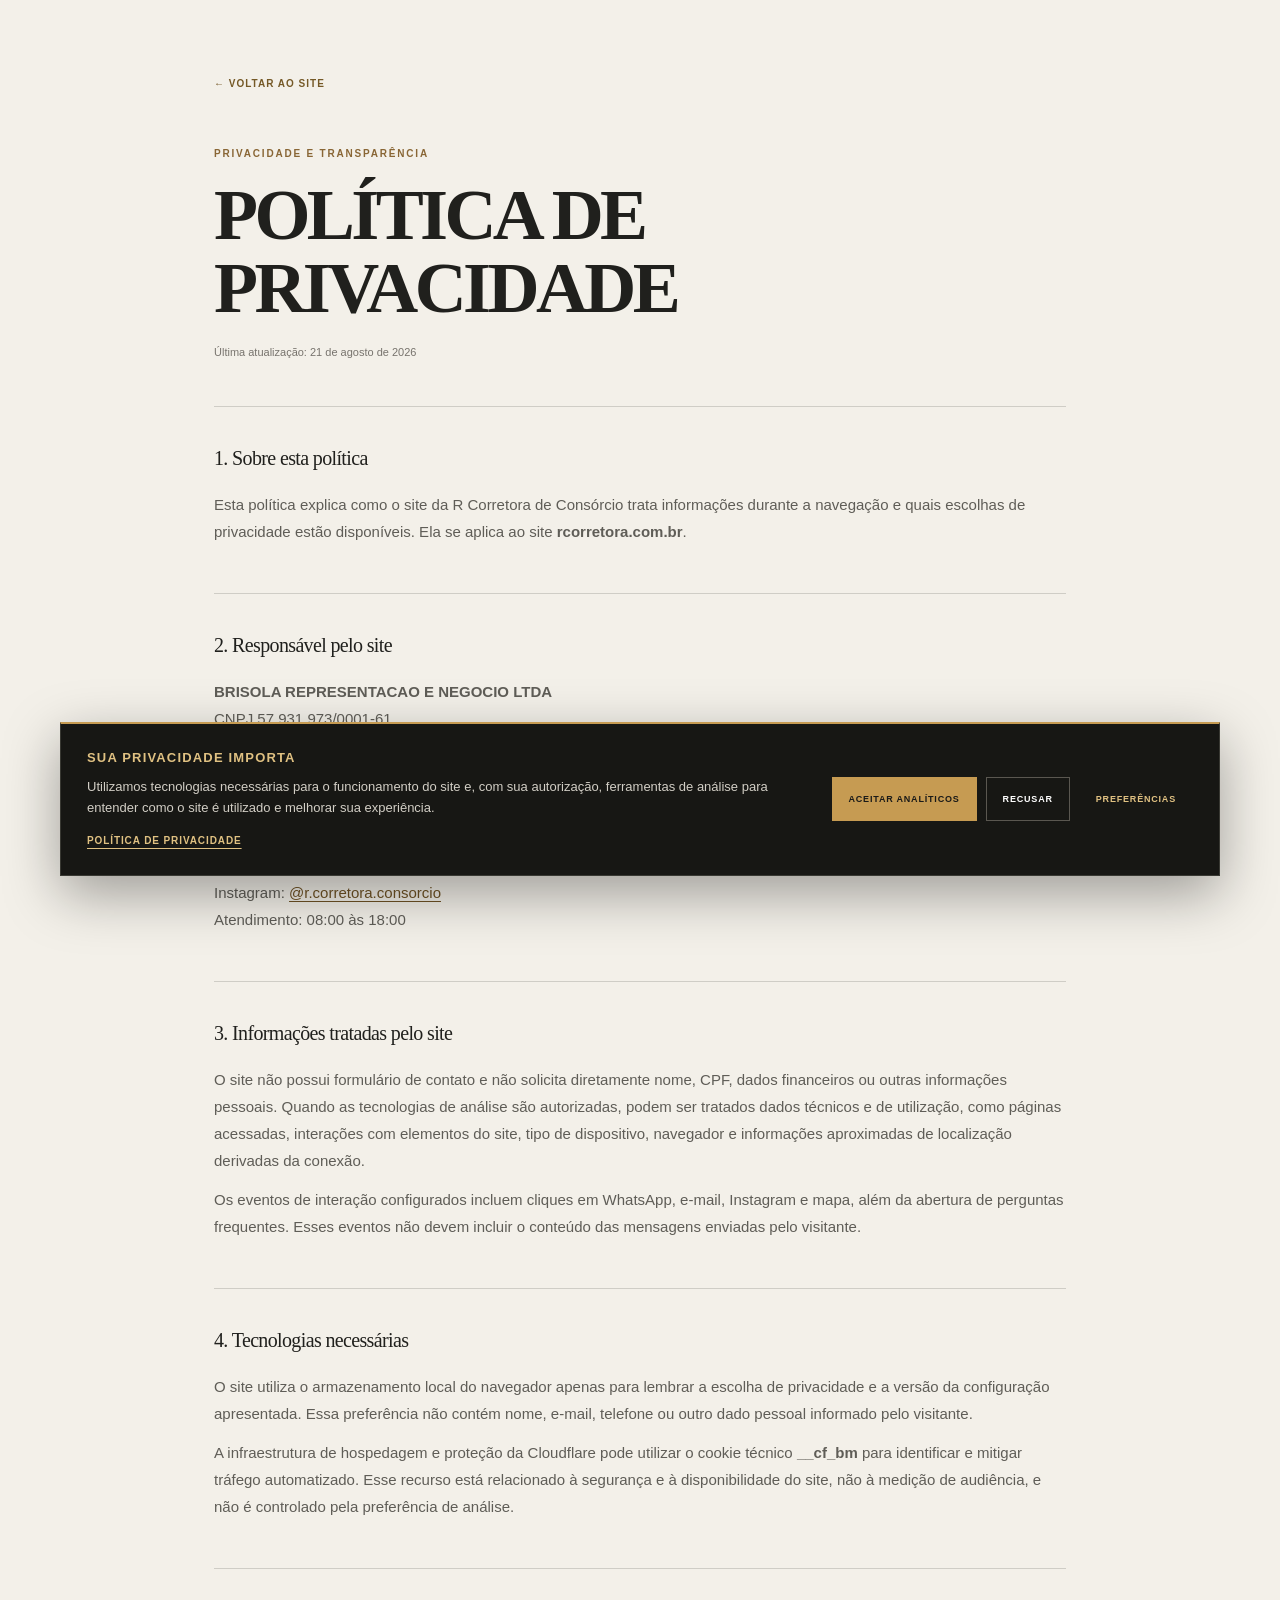
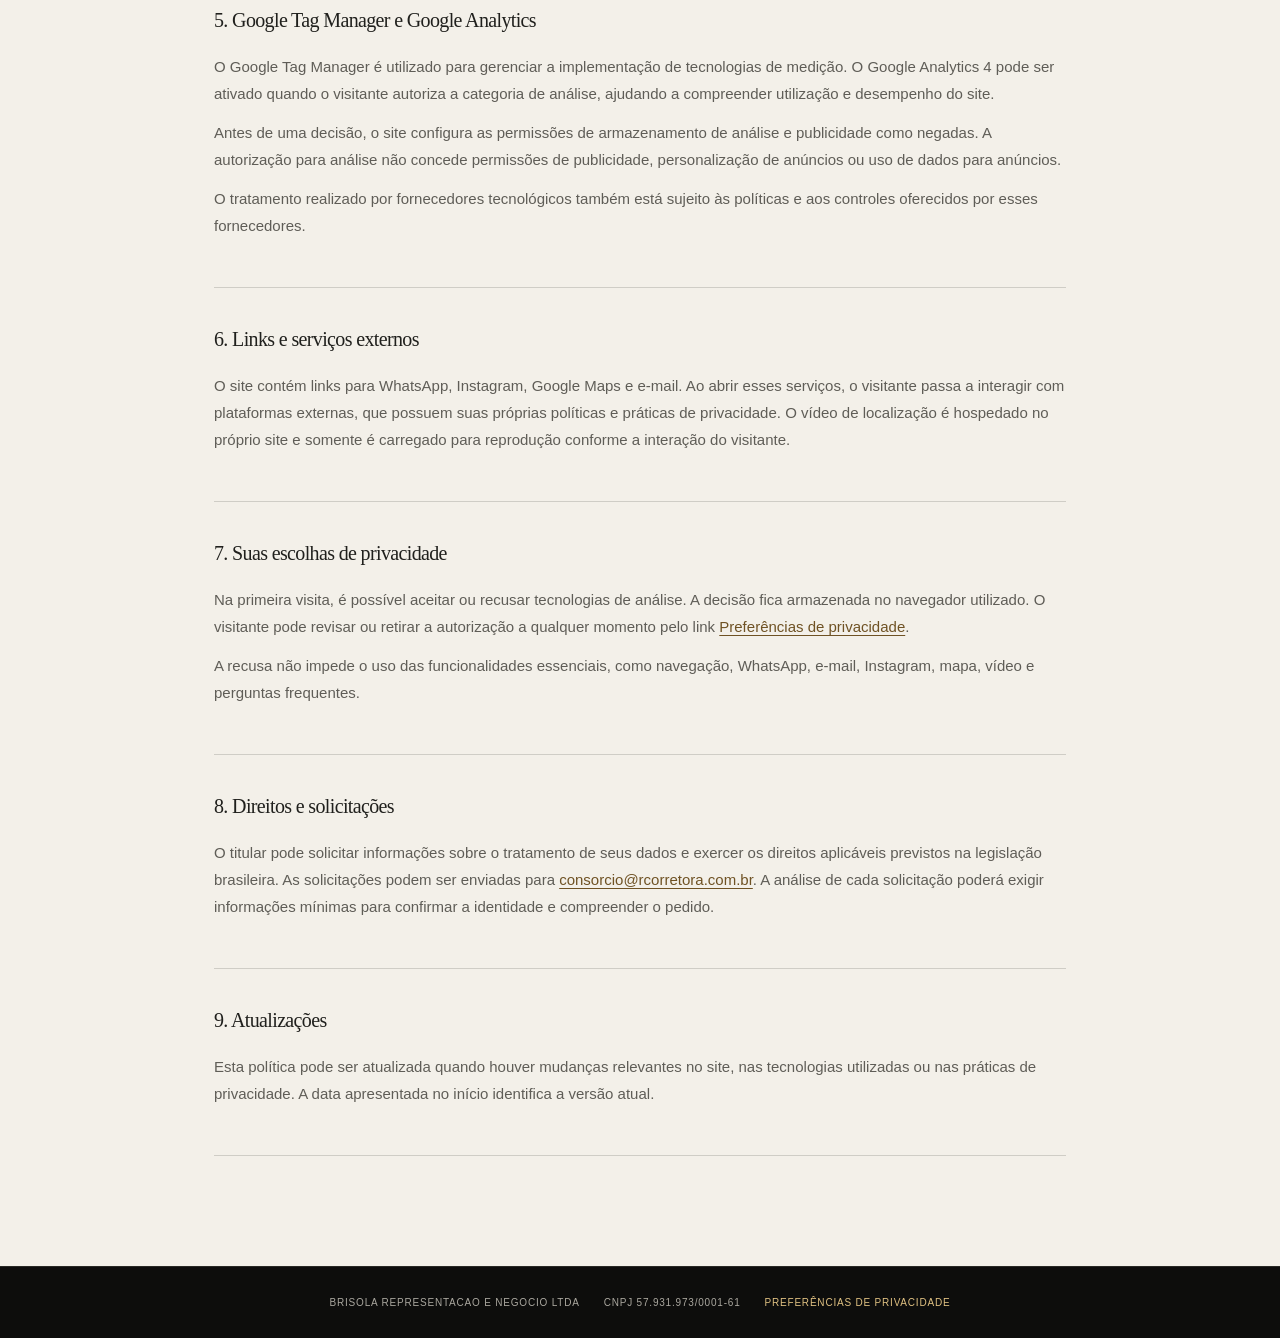
<file: politica-de-privacidade/index.html>
<!DOCTYPE html><html lang="pt-BR"><head><meta charSet="utf-8"/><meta name="viewport" content="width=device-width, initial-scale=1"/><link rel="stylesheet" href="/assets/index-B4XeOnuD.css" data-rsc-css-href="/assets/index-B4XeOnuD.css" data-precedence="vite-rsc/importer-resources"/><title>Política de Privacidade | R Corretora de Consórcio</title><meta name="description" content="Informações sobre privacidade, tecnologias de análise e escolhas disponíveis no site da R Corretora de Consórcio."/><meta name="robots" content="index, follow"/><meta property="og:title" content="Política de Privacidade | R Corretora de Consórcio"/><meta property="og:description" content="Informações sobre privacidade, tecnologias de análise e escolhas disponíveis no site da R Corretora de Consórcio."/><meta property="og:url" content="https://rcorretora.com.br/politica-de-privacidade"/><meta property="og:site_name" content="R Corretora de Consórcio"/><meta property="og:type" content="website"/><meta property="og:locale" content="pt_BR"/><meta property="og:image" content="https://rcorretora.com.br/rones-escritorio.webp"/><meta property="og:image:width" content="1200"/><meta property="og:image:height" content="1600"/><meta property="og:image:alt" content="Rones Amorim na R Corretora de Consórcio"/><meta name="twitter:card" content="summary_large_image"/><meta name="twitter:title" content="Política de Privacidade | R Corretora de Consórcio"/><meta name="twitter:description" content="Informações sobre privacidade, tecnologias de análise e escolhas disponíveis no site da R Corretora de Consórcio."/><meta name="twitter:image" content="https://rcorretora.com.br/rones-escritorio.webp"/><link rel="shortcut icon" href="/favicon-32.png"/><link rel="icon" href="/favicon-16.png" sizes="16x16" type="image/png"/><link rel="icon" href="/favicon-32.png" sizes="32x32" type="image/png"/><link rel="icon" href="/favicon.png" sizes="192x192" type="image/png"/><link rel="icon" href="/favicon-512.png" sizes="512x512" type="image/png"/><link rel="apple-touch-icon" href="/apple-touch-icon.png" sizes="180x180" type="image/png"/><link rel="canonical" href="https://rcorretora.com.br/politica-de-privacidade"/>
</head><body class="antialiased"><main class="privacy-policy"><a href="/" class="privacy-policy__back">← Voltar ao site</a><header><p>Privacidade e transparência</p><h1>Política de Privacidade</h1><span>Última atualização: 21 de agosto de 2026</span></header><section><h2>1. Sobre esta política</h2><p>Esta política explica como o site da R Corretora de Consórcio trata informações durante a navegação e quais escolhas de privacidade estão disponíveis. Ela se aplica ao site <strong>rcorretora.com.br</strong>.</p></section><section><h2>2. Responsável pelo site</h2><p><strong>BRISOLA REPRESENTACAO E NEGOCIO LTDA</strong><br/>CNPJ 57.931.973/0001-61<br/>Avenida dos Colibris, 630<br/>Morada de Laranjeiras — Serra, ES<br/>CEP 29166-770</p><p>E-mail: <a href="mailto:consorcio@rcorretora.com.br">consorcio@rcorretora.com.br</a><br/>WhatsApp: <a href="https://wa.me/5527998283084" target="_blank" rel="noopener noreferrer">(27) 99828-3084</a><br/>Instagram: <a href="https://www.instagram.com/r.corretora.consorcio/" target="_blank" rel="noopener noreferrer">@r.corretora.consorcio</a><br/>Atendimento: 08:00 às 18:00</p></section><section><h2>3. Informações tratadas pelo site</h2><p>O site não possui formulário de contato e não solicita diretamente nome, CPF, dados financeiros ou outras informações pessoais. Quando as tecnologias de análise são autorizadas, podem ser tratados dados técnicos e de utilização, como páginas acessadas, interações com elementos do site, tipo de dispositivo, navegador e informações aproximadas de localização derivadas da conexão.</p><p>Os eventos de interação configurados incluem cliques em WhatsApp, e-mail, Instagram e mapa, além da abertura de perguntas frequentes. Esses eventos não devem incluir o conteúdo das mensagens enviadas pelo visitante.</p></section><section><h2>4. Tecnologias necessárias</h2><p>O site utiliza o armazenamento local do navegador apenas para lembrar a escolha de privacidade e a versão da configuração apresentada. Essa preferência não contém nome, e-mail, telefone ou outro dado pessoal informado pelo visitante.</p><p>A infraestrutura de hospedagem e proteção da Cloudflare pode utilizar o cookie técnico <strong>__cf_bm</strong> para identificar e mitigar tráfego automatizado. Esse recurso está relacionado à segurança e à disponibilidade do site, não à medição de audiência, e não é controlado pela preferência de análise.</p></section><section><h2>5. Google Tag Manager e Google Analytics</h2><p>O Google Tag Manager é utilizado para gerenciar a implementação de tecnologias de medição. O Google Analytics 4 pode ser ativado quando o visitante autoriza a categoria de análise, ajudando a compreender utilização e desempenho do site.</p><p>Antes de uma decisão, o site configura as permissões de armazenamento de análise e publicidade como negadas. A autorização para análise não concede permissões de publicidade, personalização de anúncios ou uso de dados para anúncios.</p><p>O tratamento realizado por fornecedores tecnológicos também está sujeito às políticas e aos controles oferecidos por esses fornecedores.</p></section><section><h2>6. Links e serviços externos</h2><p>O site contém links para WhatsApp, Instagram, Google Maps e e-mail. Ao abrir esses serviços, o visitante passa a interagir com plataformas externas, que possuem suas próprias políticas e práticas de privacidade. O vídeo de localização é hospedado no próprio site e somente é carregado para reprodução conforme a interação do visitante.</p></section><section><h2>7. Suas escolhas de privacidade</h2><p>Na primeira visita, é possível aceitar ou recusar tecnologias de análise. A decisão fica armazenada no navegador utilizado. O visitante pode revisar ou retirar a autorização a qualquer momento pelo link <button type="button" class="privacy-policy__inline-button" data-open-privacy-preferences="true">Preferências de privacidade</button>.</p><p>A recusa não impede o uso das funcionalidades essenciais, como navegação, WhatsApp, e-mail, Instagram, mapa, vídeo e perguntas frequentes.</p></section><section><h2>8. Direitos e solicitações</h2><p>O titular pode solicitar informações sobre o tratamento de seus dados e exercer os direitos aplicáveis previstos na legislação brasileira. As solicitações podem ser enviadas para <a href="mailto:consorcio@rcorretora.com.br">consorcio@rcorretora.com.br</a>. A análise de cada solicitação poderá exigir informações mínimas para confirmar a identidade e compreender o pedido.</p></section><section><h2>9. Atualizações</h2><p>Esta política pode ser atualizada quando houver mudanças relevantes no site, nas tecnologias utilizadas ou nas práticas de privacidade. A data apresentada no início identifica a versão atual.</p></section></main><footer class="privacy-policy-footer"><span>BRISOLA REPRESENTACAO E NEGOCIO LTDA</span><span>CNPJ 57.931.973/0001-61</span><button type="button" data-open-privacy-preferences="true">Preferências de privacidade</button></footer><div id="r-corretora-interactions"></div><script defer src="/assets/site.js"></script></body></html>
</file>
